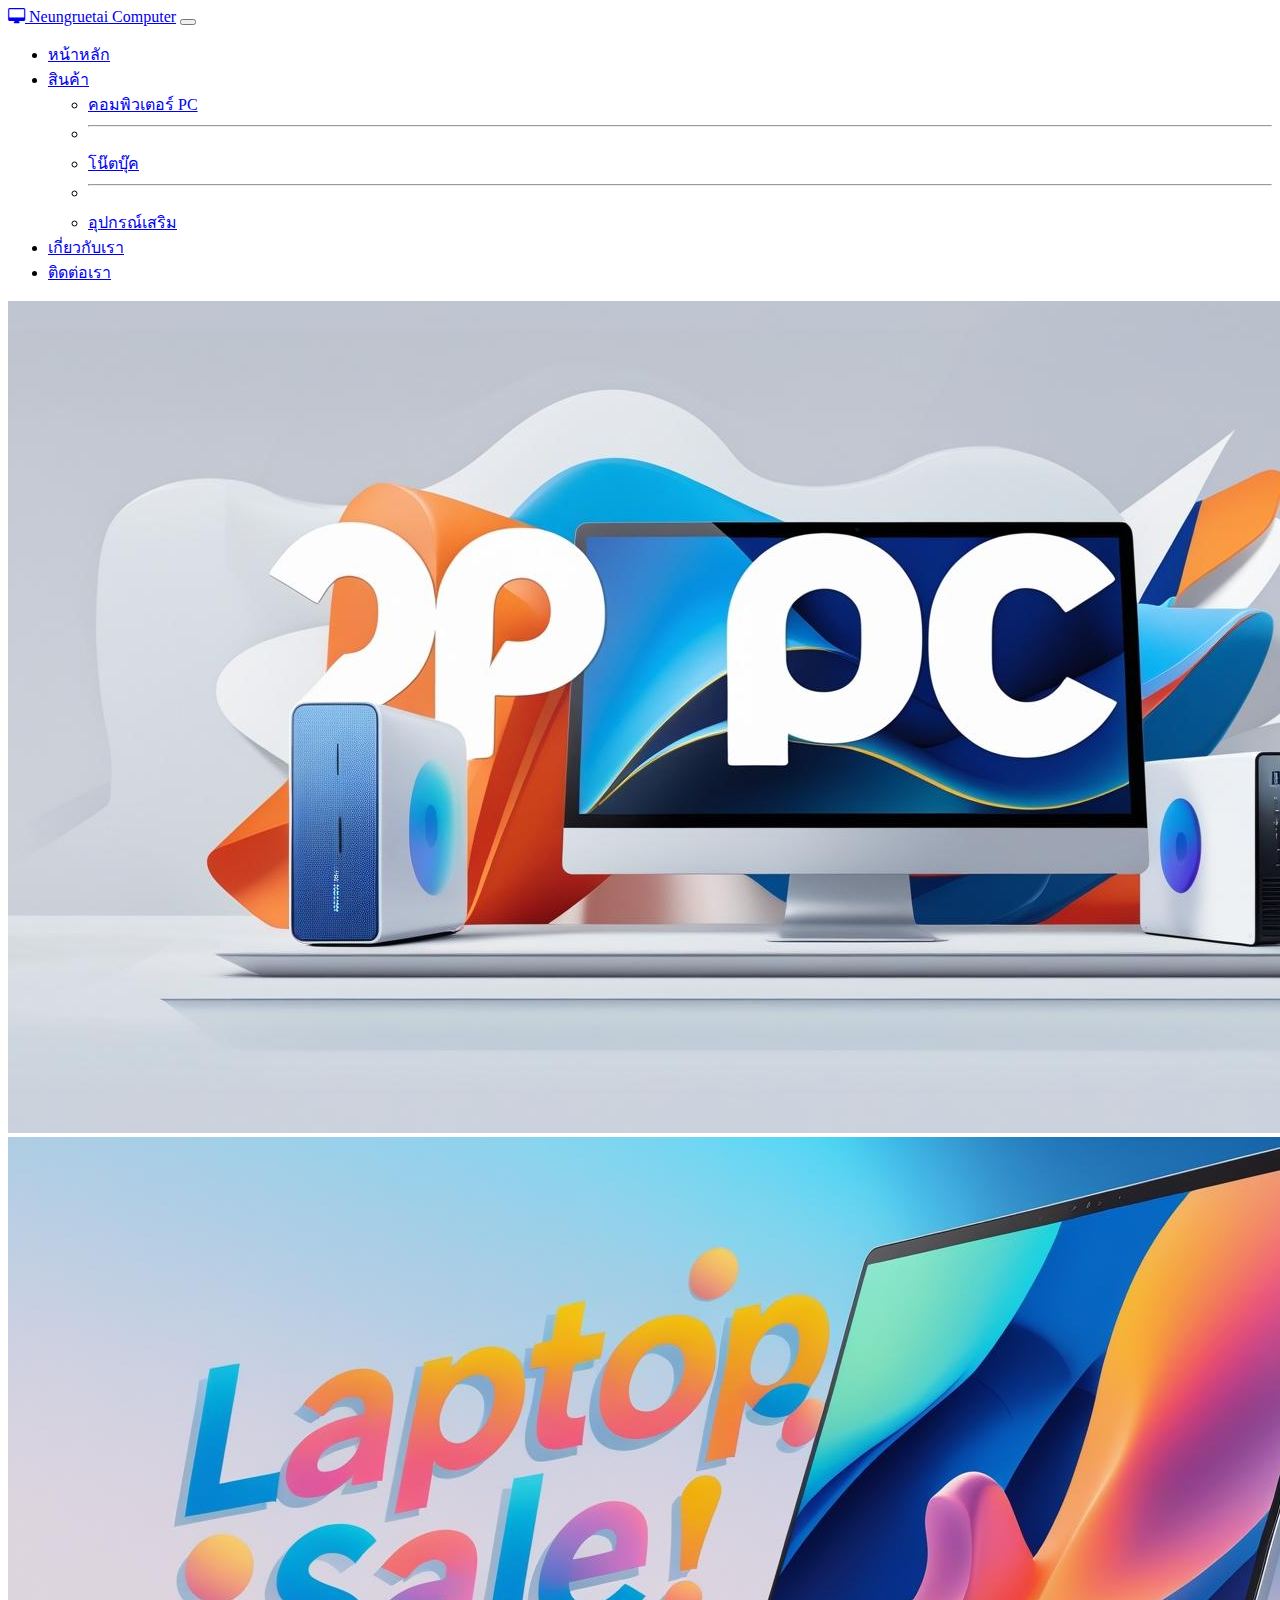
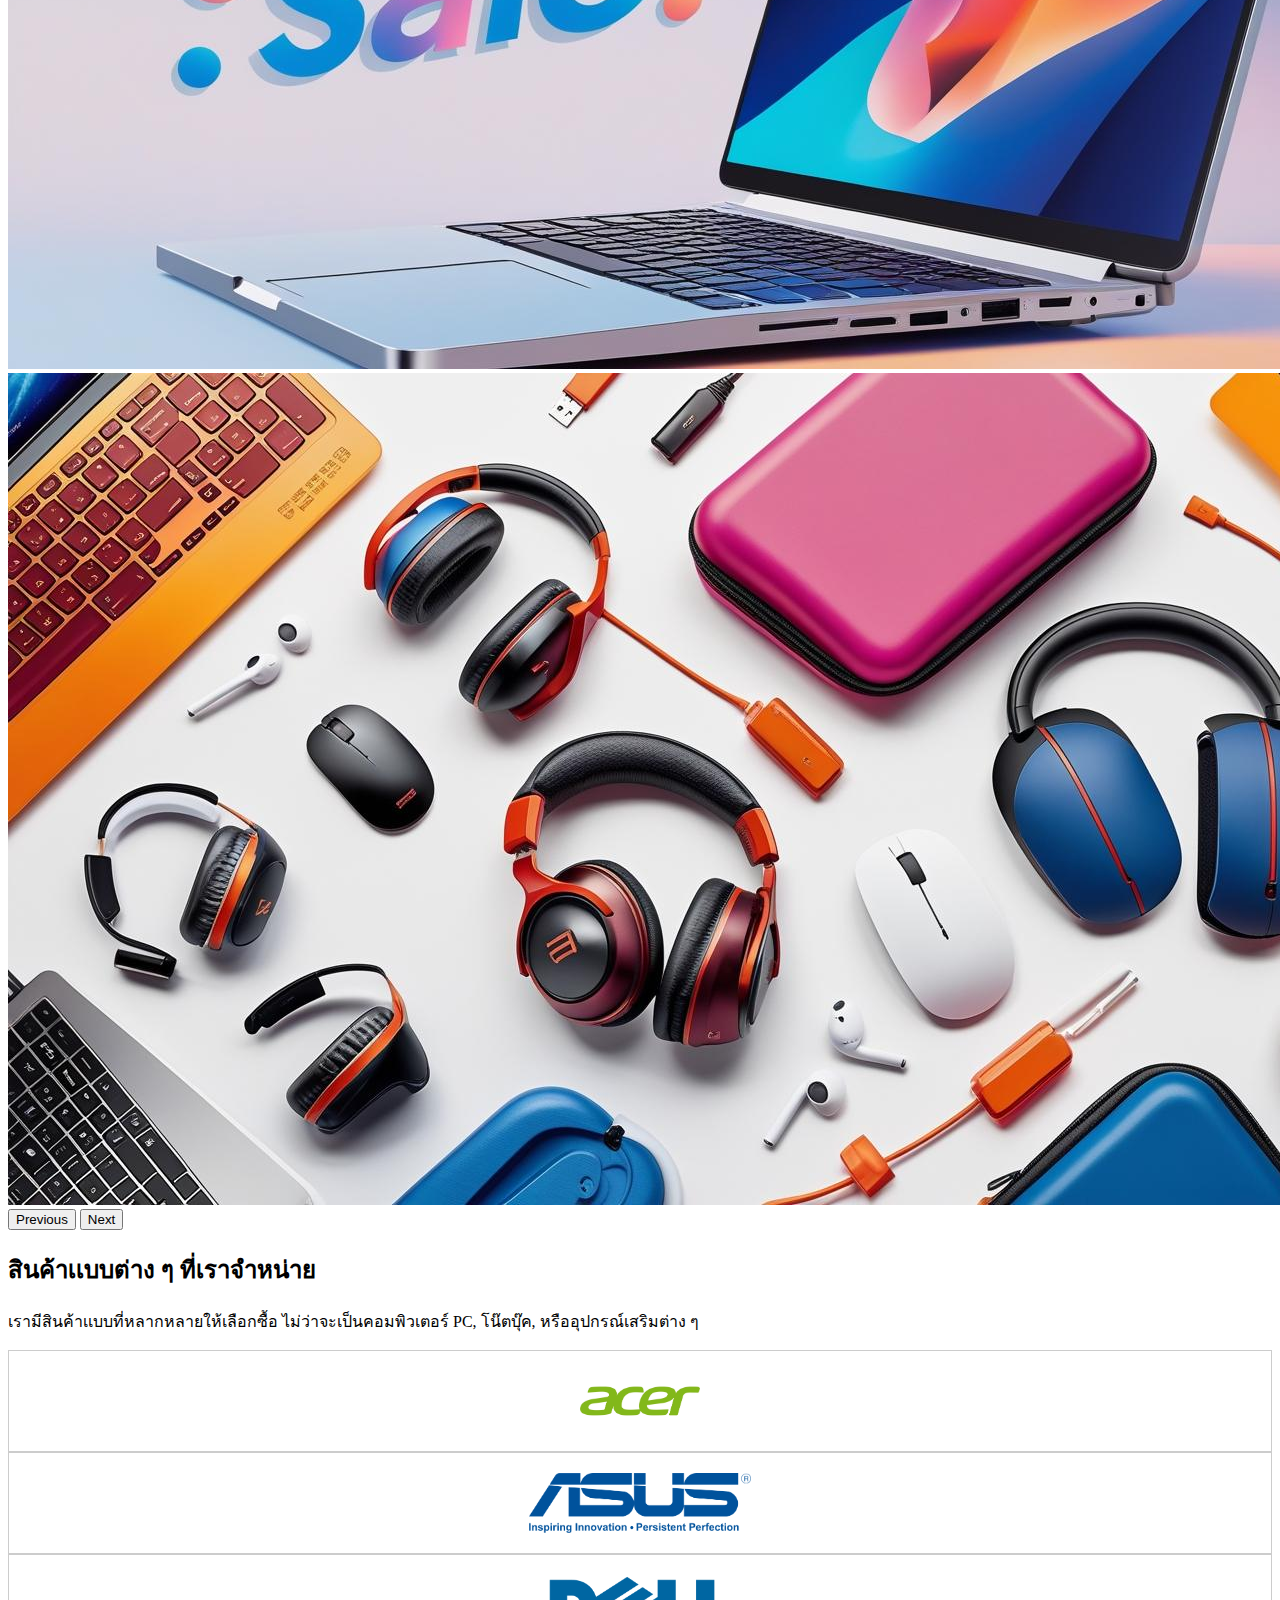
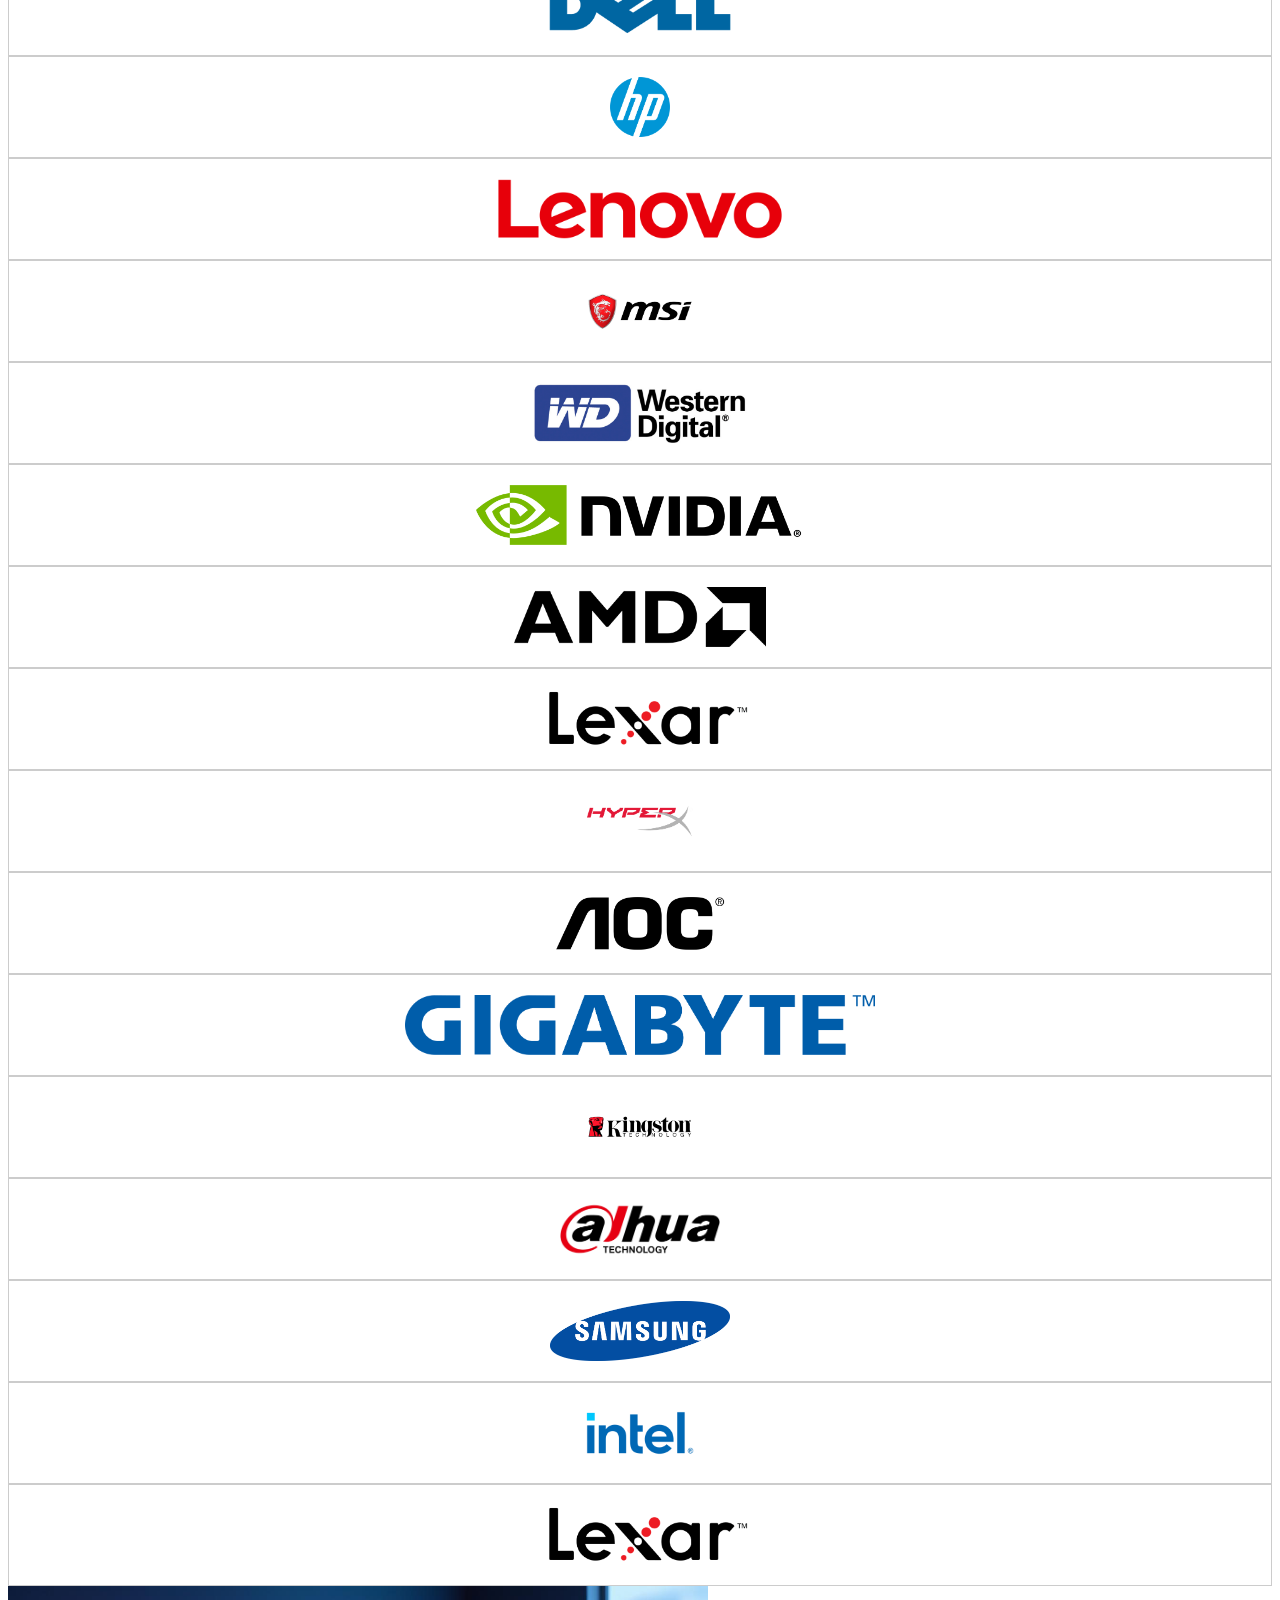
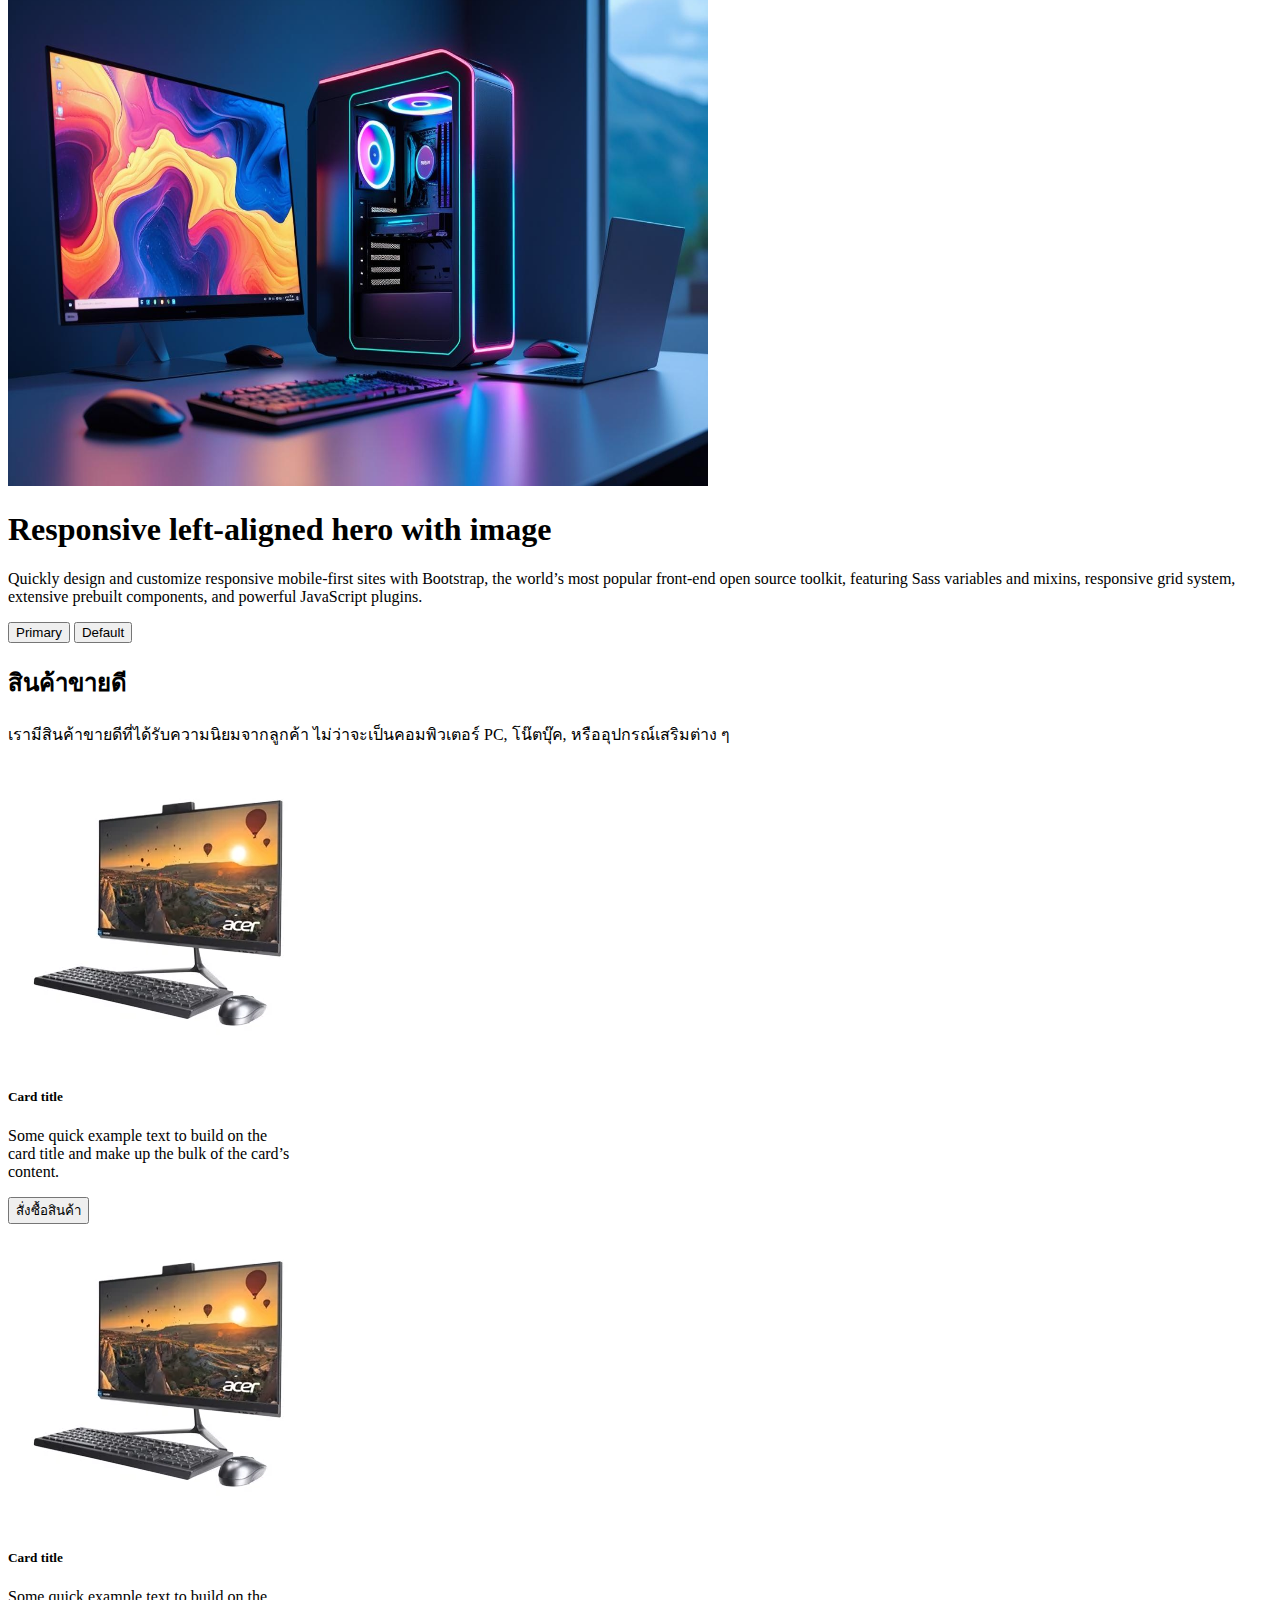
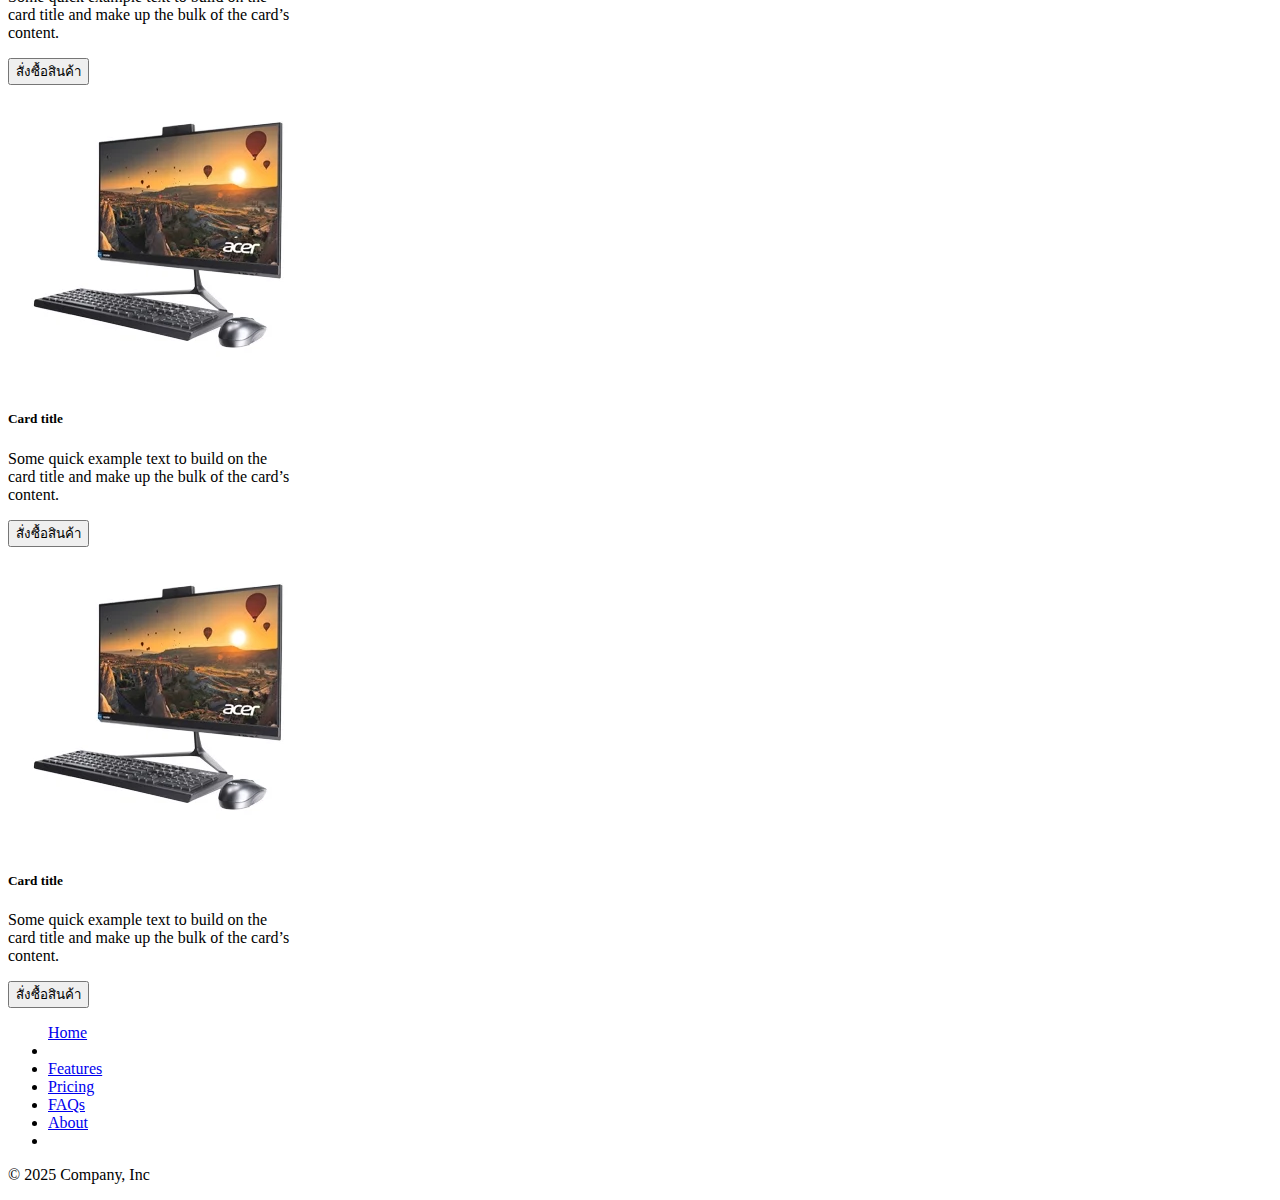
<file: index.html>
<!DOCTYPE html>
<html lang="en">

<head>
  <meta charset="UTF-8">
  <meta name="viewport" content="width=device-width, initial-scale=1.0">
  <link href="https://cdn.jsdelivr.net/npm/bootstrap@5.3.7/dist/css/bootstrap.min.css" rel="stylesheet"
    integrity="sha384-LN+7fdVzj6u52u30Kp6M/trliBMCMKTyK833zpbD+pXdCLuTusPj697FH4R/5mcr" crossorigin="anonymous">
  <link rel="stylesheet" href="https://cdnjs.cloudflare.com/ajax/libs/font-awesome/4.7.0/css/font-awesome.min.css">
  <link rel="stylesheet" href="style.css">

  <title>การเชื่อมโยง Link</title>

</head>

<body>
  <div class="container">
    <nav class="navbar navbar-expand-lg bg-warning">
      <div class="container-fluid">
        <a class="navbar-brand text-dark" href="index.html"><i class="fa fa-desktop" aria-hidden="true"></i> Neungruetai
          Computer</a>
        <button class="navbar-toggler" type="button" data-bs-toggle="collapse" data-bs-target="#navbarSupportedContent"
          aria-controls="navbarSupportedContent" aria-expanded="false" aria-label="Toggle navigation">
          <span class="navbar-toggler-icon"></span>
        </button>
        <div class="collapse navbar-collapse" id="navbarSupportedContent">
          <ul class="navbar-nav ms-auto mb-2 mb-lg-0">
            <li class="nav-item">
              <a class="nav-link active text-dark" aria-current="page" href="index.html">หน้าหลัก</a>
            </li>
            <li class="nav-item dropdown">
              <a class="nav-link dropdown-toggle text-dark" href="product.html" role="button" data-bs-toggle="dropdown"
                aria-expanded="false">
                สินค้า
              </a>
              <ul class="dropdown-menu">
                <li><a class="dropdown-item" href="product1.html">คอมพิวเตอร์ PC</a></li>
                <li>
                  <hr class="dropdown-divider">
                </li>
                <li><a class="dropdown-item" href="product2.html">โน๊ตบุ๊ค</a></li>
                <li>
                  <hr class="dropdown-divider">
                </li>
                <li><a class="dropdown-item" href="product3.html">อุปกรณ์เสริม</a></li>
              </ul>
            </li>
            <li class="nav-item">
              <a class="nav-link text-dark" href="about.html">เกี่ยวกับเรา</a>
            </li>
            <li class="nav-item">
              <a class="nav-link text-dark" href="contact.html">ติดต่อเรา</a>
            </li>
          </ul>
        </div>
      </div>
    </nav>
    <!-- สิ้นสุดเเทบเมนู -->

    <!-- เริ่ม Banner -->
    <div id="carouselExample" class="carousel slide">
      <div class="carousel-inner">
        <div class="carousel-item active">
          <img src="img/img o.jpg" class="d-block w-100">
        </div>
        <div class="carousel-item">
          <img src="img/img n.jpg" class="d-block w-100">
        </div>
        <div class="carousel-item">
          <img src="img/img com.jpg" class="d-block w-100">
        </div>
      </div>
      <button class="carousel-control-prev" type="button" data-bs-target="#carouselExample" data-bs-slide="prev">
        <span class="carousel-control-prev-icon" aria-hidden="true"></span>
        <span class="visually-hidden">Previous</span>
      </button>
      <button class="carousel-control-next" type="button" data-bs-target="#carouselExample" data-bs-slide="next">
        <span class="carousel-control-next-icon" aria-hidden="true"></span>
        <span class="visually-hidden">Next</span>
      </button>
    </div>
    <!-- จบ Banner -->

    <div class="row mt-4">
      <div class="col-md-12">
        <h2 class="text-center">สินค้าเเบบต่าง ๆ ที่เราจำหน่าย</h2>
        <p class="text-center">เรามีสินค้าเเบบที่หลากหลายให้เลือกซื้อ ไม่ว่าจะเป็นคอมพิวเตอร์ PC, โน๊ตบุ๊ค,
          หรืออุปกรณ์เสริมต่าง ๆ</p>
      </div>
    </div>
  </div>


  <div class="container py-2">
    <div class="row g-3 text-center">
      <!-- เเถวที่ 1 -->
      <div class="col-6 col-md-2">
        <div class="brand-logo"><img src="img/img acer.jpg" alt="acer"></div>
      </div>
      <div class="col-6 col-md-2">
        <div class="brand-logo"><img src="img/img  Asus.png" alt="Asus"></div>
      </div>
      <div class="col-6 col-md-2">
        <div class="brand-logo"><img src="img/img Dell.png" alt="Dell"></div>
      </div>
      <div class="col-6 col-md-2">
        <div class="brand-logo"><img src="img/img HP.png" alt="HP"></div>
      </div>
      <div class="col-6 col-md-2">
        <div class="brand-logo"><img src="img/img Lenovo.png" alt="Lenovo"></div>
      </div>
      <div class="col-6 col-md-2">
        <div class="brand-logo"><img src="img/img MSI.png" alt="MSI"></div>
      </div>
    </div>
  </div>


  <div class="container py-2">
    <div class="row g-3 text-center">
      <!-- เเถวที่ 2 -->
      <div class="col-6 col-md-2">
        <div class="brand-logo"><img src="img/img 23.png" alt="acer"></div>
      </div>
      <div class="col-6 col-md-2">
        <div class="brand-logo"><img src="img/img 20.png" alt="Asus"></div>
      </div>
      <div class="col-6 col-md-2">
        <div class="brand-logo"><img src="img/img 6.png" alt="Dell"></div>
      </div>
      <div class="col-6 col-md-2">
        <div class="brand-logo"><img src="img/img 18.png" alt="HP"></div>
      </div>
      <div class="col-6 col-md-2">
        <div class="brand-logo"><img src="img/img 13.png" alt="Lenovo"></div>
      </div>
      <div class="col-6 col-md-2">
        <div class="brand-logo"><img src="img/img 7.png" alt="MSI"></div>
      </div>
    </div>
  </div>

  <div class="container py-2">
    <div class="row g-3 text-center">
      <!-- เเถวที่ 3 -->
      <div class="col-6 col-md-2">
        <div class="brand-logo"><img src="img/img 12.png" alt="acer"></div>
      </div>
      <div class="col-6 col-md-2">
        <div class="brand-logo"><img src="img/img 15.png" alt="Asus"></div>
      </div>
      <div class="col-6 col-md-2">
        <div class="brand-logo"><img src="img/img 16.png" alt="Dell"></div>
      </div>
      <div class="col-6 col-md-2">
        <div class="brand-logo"><img src="img/img 21.png" alt="HP"></div>
      </div>
      <div class="col-6 col-md-2">
        <div class="brand-logo"><img src="img/img14.png" alt="Lenovo"></div>
      </div>
      <div class="col-6 col-md-2">
        <div class="brand-logo"><img src="img/img 18.png" alt="MSI"></div>
      </div>
    </div>
  </div>



  <div class="container col-xxl-8 px-4 py-5">
    <div class="row flex-lg-row-reverse align-items-center g-5 py-5">
      <div class="col-10 col-sm-8 col-lg-6"> <img src="img/img คอมพิวเตอร์ อุปกรณ์เสริม โน๊คบุ๊ค.jpg" class="d-block mx-lg-auto img-fluid"
          alt="Bootstrap Themes" width="700" height="500" loading="lazy"> </div>
      <div class="col-lg-6">
        <h1 class="display-5 fw-bold text-body-emphasis lh-1 mb-3">Responsive left-aligned hero with image</h1>
        <p class="lead">Quickly design and customize responsive mobile-first sites with Bootstrap, the world’s most
          popular front-end open source toolkit, featuring Sass variables and mixins, responsive grid system, extensive
          prebuilt components, and powerful JavaScript plugins.</p>
        <div class="d-grid gap-2 d-md-flex justify-content-md-start"> <button type="button"
            class="btn btn-danger btn-lg px-4 me-md-2">Primary</button> <button type="button"
            class="btn btn-outline-success btn-lg px-4">Default</button> </div>
      </div>
    </div>
  </div>

  

  <div class="row mt-0">
      <div class="col-md-12">
        <h2 class="text-center">สินค้าขายดี</h2>
        <p class="text-center">เรามีสินค้าขายดีที่ได้รับความนิยมจากลูกค้า ไม่ว่าจะเป็นคอมพิวเตอร์ PC, โน๊ตบุ๊ค, หรืออุปกรณ์เสริมต่าง ๆ</p>
      </div>
    </div>
  </div>


     <div class="container text-center">
  <div class="row">
    
    <div class="col">

      <div class="card" style="width: 18rem;">
  <img src="img/img1.webp" class="card-img-top" alt="...">
  <div class="card-body">
    <h5 class="card-title">Card title</h5>
    <p class="card-text">Some quick example text to build on the card title and make up the bulk of the card’s content.</p>
    <button type="button" class="btn btn-success" data-bs-toggle="modal" data-bs-target="#exampleModal" data-bs-whatever="@mdo">สั่งซื้อสินค้า</button>
  </div>
</div>
    </div>

     <div class="col">

      <div class="card" style="width: 18rem;">
  <img src="img/img1.webp" class="card-img-top" alt="...">
  <div class="card-body">
    <h5 class="card-title">Card title</h5>
    <p class="card-text">Some quick example text to build on the card title and make up the bulk of the card’s content.</p>
    <button type="button" class="btn btn-success" data-bs-toggle="modal" data-bs-target="#exampleModal" data-bs-whatever="@mdo">สั่งซื้อสินค้า</button>
  </div>
</div>
    </div>

     <div class="col">

      <div class="card" style="width: 18rem;">
  <img src="img/img1.webp" class="card-img-top" alt="...">
  <div class="card-body">
    <h5 class="card-title">Card title</h5>
    <p class="card-text">Some quick example text to build on the card title and make up the bulk of the card’s content.</p>
    <button type="button" class="btn btn-success" data-bs-toggle="modal" data-bs-target="#exampleModal" data-bs-whatever="@mdo">สั่งซื้อสินค้า</button>
  </div>
</div>
    </div>

     <div class="col">

      <div class="card" style="width: 18rem;">
  <img src="img/img1.webp" class="card-img-top" alt="...">
  <div class="card-body">
    <h5 class="card-title">Card title</h5>
    <p class="card-text">Some quick example text to build on the card title and make up the bulk of the card’s content.</p>
    <button type="button" class="btn btn-success" data-bs-toggle="modal" data-bs-target="#exampleModal" data-bs-whatever="@mdo">สั่งซื้อสินค้า</button>
  </div>
</div>
    </div>
     </div>


      <footer class="bg-success py-3 my-4"> 
        <ul class="nav justify-content-center border-bottom pb-3 mb-3">
             <a href="#" class="nav-link px-2 text-white">Home</a>
            </li> <li class="nav-item">
             <li class="nav-item">
                <a href="#" class="nav-link px-2 text-white">Features</a>
            </li> <li class="nav-item">
                <a href="#" class="nav-link px-2 text-white">Pricing</a>
            </li> <li class="nav-item">
                <a href="#" class="nav-link px-2 text-white">FAQs</a>
            </li> <li class="nav-item">
              <a href="#" class="nav-link px-2 text-white">About</a>
            </li> <li class="nav-item">
        </ul>
         <p class="text-center text-white">© 2025 Company, Inc</p> </footer>





  <script src="https://cdn.jsdelivr.net/npm/bootstrap@5.3.7/dist/js/bootstrap.bundle.min.js"
    integrity="sha384-ndDqU0Gzau9qJ1lfW4pNLlhNTkCfHzAVBReH9diLvGRem5+R9g2FzA8ZGN954O5Q"
    crossorigin="anonymous"></script>
</body>

</html>
</file>
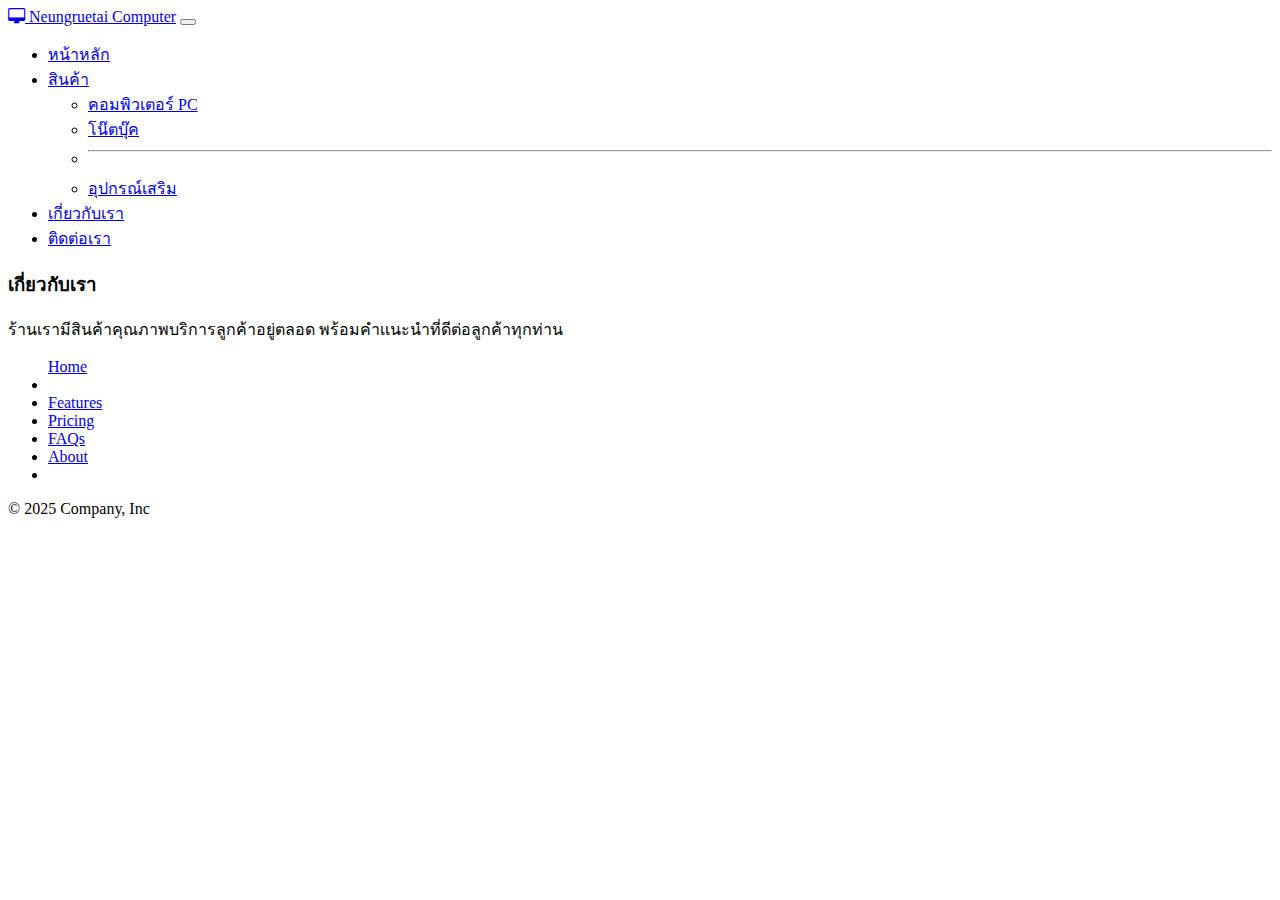
<file: about.html>
<!DOCTYPE html>
<html lang="en">
<head>
    <meta charset="UTF-8">
    <meta name="viewport" content="width=device-width, initial-scale=1.0">
    <link href="https://cdn.jsdelivr.net/npm/bootstrap@5.3.7/dist/css/bootstrap.min.css" rel="stylesheet" integrity="sha384-LN+7fdVzj6u52u30Kp6M/trliBMCMKTyK833zpbD+pXdCLuTusPj697FH4R/5mcr" crossorigin="anonymous">
    <link rel="stylesheet" href="https://cdnjs.cloudflare.com/ajax/libs/font-awesome/4.7.0/css/font-awesome.min.css">
    <link rel="stylesheet" href="style.css">
    <title>เกี่ยวกับเรา</title>

</head>
<body>
    <div class="container">
        <nav class="navbar navbar-expand-lg bg-warning">
  <div class="container-fluid">
    <a class="navbar-brand text-dark" href="index.html"><i class="fa fa-desktop" aria-hidden="true"></i> Neungruetai Computer</a>
    <button class="navbar-toggler" type="button" data-bs-toggle="collapse" data-bs-target="#navbarSupportedContent" aria-controls="navbarSupportedContent" aria-expanded="false" aria-label="Toggle navigation">
      <span class="navbar-toggler-icon"></span>
    </button>
    <div class="collapse navbar-collapse" id="navbarSupportedContent">
      <ul class="navbar-nav ms-auto mb-2 mb-lg-0">
        <li class="nav-item">
          <a class="nav-link active text-dark" aria-current="page" href="index.html">หน้าหลัก</a>
        </li>
        <li class="nav-item dropdown">
          <a class="nav-link dropdown-toggle text-dark" href="product.html" role="button" data-bs-toggle="dropdown" aria-expanded="false">
           สินค้า
          </a>
          <ul class="dropdown-menu">
            <li><a class="dropdown-item" href="product1.html">คอมพิวเตอร์ PC</a></li>
            <li><a class="dropdown-item" href="product2.html">โน๊ตบุ๊ค</a></li>
            <li><hr class="dropdown-divider"></li>
            <li><a class="dropdown-item" href="product3.html">อุปกรณ์เสริม</a></li>
          </ul>
        </li>
        <li class="nav-item">
          <a class="nav-link text-dark" href="about.html">เกี่ยวกับเรา</a>
        </li>
        <li class="nav-item">
          <a class="nav-link text-dark" href="contact.html">ติดต่อเรา</a>
        </li>
      </ul>
    </div>
  </div>
</nav>
<!-- สิ้นสุดเเทบเมนู -->
 <h3>เกี่ยวกับเรา</h3>
  <P>ร้านเรามีสินค้าคุณภาพบริการลูกค้าอยู่ตลอด พร้อมคำเเนะนำที่ดีต่อลูกค้าทุกท่าน</P>
    </div>

    <footer class="bg-success py-3 my-4"> 
        <ul class="nav justify-content-center border-bottom pb-3 mb-3">
             <a href="#" class="nav-link px-2 text-white">Home</a>
            </li> <li class="nav-item">
             <li class="nav-item">
                <a href="#" class="nav-link px-2 text-white">Features</a>
            </li> <li class="nav-item">
                <a href="#" class="nav-link px-2 text-white">Pricing</a>
            </li> <li class="nav-item">
                <a href="#" class="nav-link px-2 text-white">FAQs</a>
            </li> <li class="nav-item">
              <a href="#" class="nav-link px-2 text-white">About</a>
            </li> <li class="nav-item">
        </ul>
         <p class="text-center text-white">© 2025 Company, Inc</p> </footer>
    

    <script src="https://cdn.jsdelivr.net/npm/bootstrap@5.3.7/dist/js/bootstrap.bundle.min.js" integrity="sha384-ndDqU0Gzau9qJ1lfW4pNLlhNTkCfHzAVBReH9diLvGRem5+R9g2FzA8ZGN954O5Q" crossorigin="anonymous"></script>
</body>
</html>
</file>
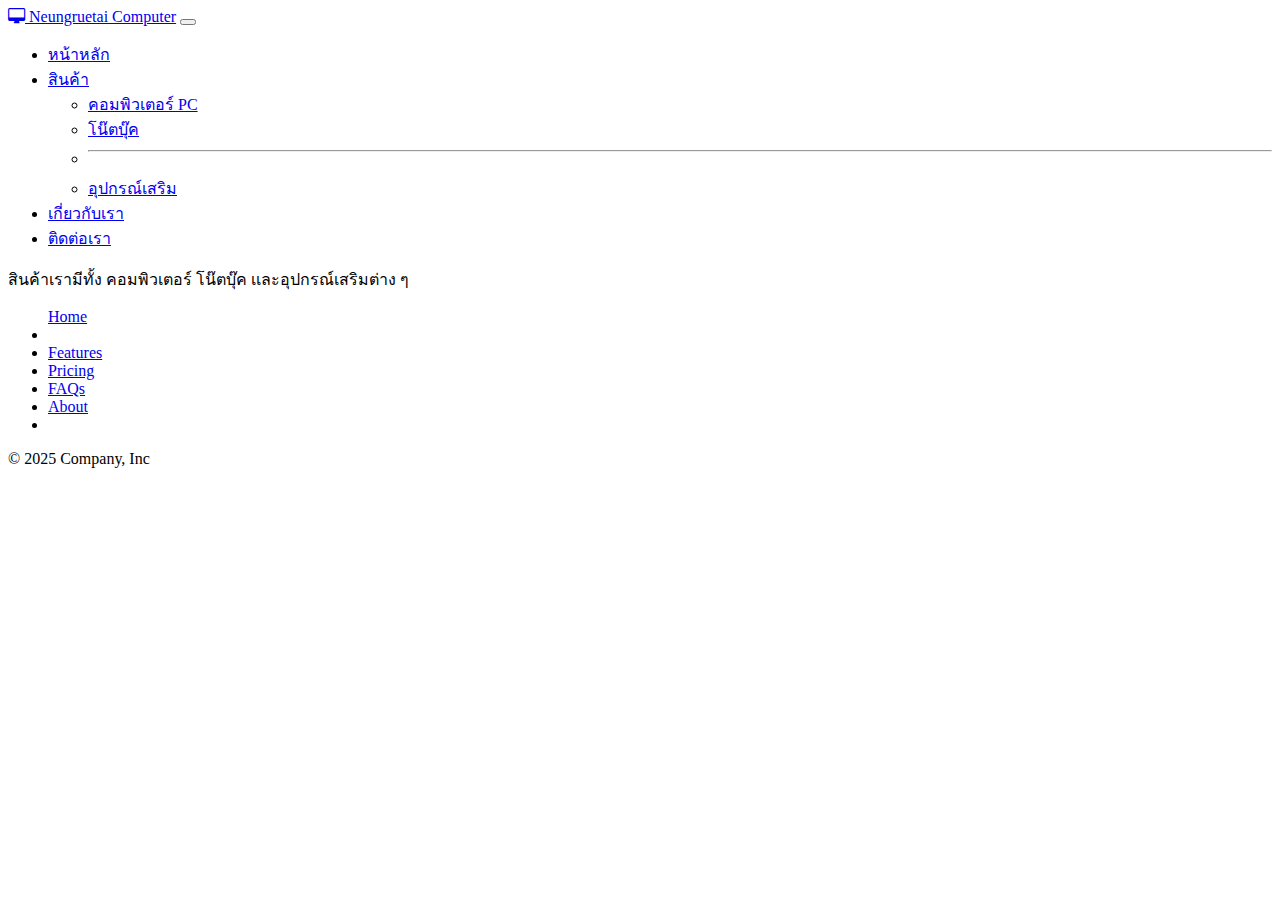
<file: product.html>
<!DOCTYPE html>
<html lang="en">
<head>
    <meta charset="UTF-8">
    <meta name="viewport" content="width=device-width, initial-scale=1.0">
    <link href="https://cdn.jsdelivr.net/npm/bootstrap@5.3.7/dist/css/bootstrap.min.css" rel="stylesheet" integrity="sha384-LN+7fdVzj6u52u30Kp6M/trliBMCMKTyK833zpbD+pXdCLuTusPj697FH4R/5mcr" crossorigin="anonymous">
    <link rel="stylesheet" href="https://cdnjs.cloudflare.com/ajax/libs/font-awesome/4.7.0/css/font-awesome.min.css">
    <link rel="stylesheet" href="style.css">
    
    <title>สินค้า</title>

</head>
<body>
    <div class="container">
        <nav class="navbar navbar-expand-lg bg-warning">
  <div class="container-fluid">
    <a class="navbar-brand text-dark" href="index.html"><i class="fa fa-desktop" aria-hidden="true"></i> Neungruetai Computer</a>
    <button class="navbar-toggler" type="button" data-bs-toggle="collapse" data-bs-target="#navbarSupportedContent" aria-controls="navbarSupportedContent" aria-expanded="false" aria-label="Toggle navigation">
      <span class="navbar-toggler-icon"></span>
    </button>
    <div class="collapse navbar-collapse" id="navbarSupportedContent">
      <ul class="navbar-nav ms-auto mb-2 mb-lg-0">
        <li class="nav-item">
          <a class="nav-link active text-dark" aria-current="page" href="index.html">หน้าหลัก</a>
        </li>
        <li class="nav-item dropdown">
          <a class="nav-link dropdown-toggle text-dark" href="product.html" role="button" data-bs-toggle="dropdown" aria-expanded="false">
           สินค้า
          </a>
          <ul class="dropdown-menu">
            <li><a class="dropdown-item" href="product1.html">คอมพิวเตอร์ PC</a></li>
            <li><a class="dropdown-item" href="product2.html">โน๊ตบุ๊ค</a></li>
            <li><hr class="dropdown-divider"></li>
            <li><a class="dropdown-item" href="product3.html">อุปกรณ์เสริม</a></li>
          </ul>
        </li>
        <li class="nav-item">
          <a class="nav-link text-dark" href="about.html">เกี่ยวกับเรา</a>
        </li>
        <li class="nav-item">
          <a class="nav-link text-dark" href="contact.html">ติดต่อเรา</a>
        </li>
      </ul>
    </div>
  </div>
</nav>
<P>สินค้าเรามีทั้ง คอมพิวเตอร์ โน๊ตบุ๊ค เเละอุปกรณ์เสริมต่าง ๆ</P>
    </div>

    <!-- <div class="container text-center">
  <div class="row">
    <div class="col">

      <div class="card" style="width: 18rem;">
  <img src="..." class="card-img-top" alt="...">
  <div class="card-body">
    <h5 class="card-title">Card title</h5>
    <p class="card-text">Some quick example text to build on the card title and make up the bulk of the card’s content.</p>
    <a href="#" class="btn btn-primary">Go somewhere</a>
  </div>
</div>
    </div>


    <div class="col">
   
      <div class="card" style="width: 18rem;">
  <img src="..." class="card-img-top" alt="...">
  <div class="card-body">
    <h5 class="card-title">Card title</h5>
    <p class="card-text">Some quick example text to build on the card title and make up the bulk of the card’s content.</p>
    <a href="#" class="btn btn-primary">Go somewhere</a>
  </div>
</div>
    </div>


    <div class="col">

      <div class="card" style="width: 18rem;">
  <img src="..." class="card-img-top" alt="...">
  <div class="card-body">
    <h5 class="card-title">Card title</h5>
    <p class="card-text">Some quick example text to build on the card title and make up the bulk of the card’s content.</p>
    <a href="#" class="btn btn-primary">Go somewhere</a>
  </div>
</div>
    </div>
  </div>
</div> -->

<footer class="bg-success py-3 my-4"> 
        <ul class="nav justify-content-center border-bottom pb-3 mb-3">
             <a href="#" class="nav-link px-2 text-white">Home</a>
            </li> <li class="nav-item">
             <li class="nav-item">
                <a href="#" class="nav-link px-2 text-white">Features</a>
            </li> <li class="nav-item">
                <a href="#" class="nav-link px-2 text-white">Pricing</a>
            </li> <li class="nav-item">
                <a href="#" class="nav-link px-2 text-white">FAQs</a>
            </li> <li class="nav-item">
              <a href="#" class="nav-link px-2 text-white">About</a>
            </li> <li class="nav-item">
        </ul>
         <p class="text-center text-white">© 2025 Company, Inc</p> </footer>


    <script src="https://cdn.jsdelivr.net/npm/bootstrap@5.3.7/dist/js/bootstrap.bundle.min.js" integrity="sha384-ndDqU0Gzau9qJ1lfW4pNLlhNTkCfHzAVBReH9diLvGRem5+R9g2FzA8ZGN954O5Q" crossorigin="anonymous"></script>
</body>
</html>
</file>
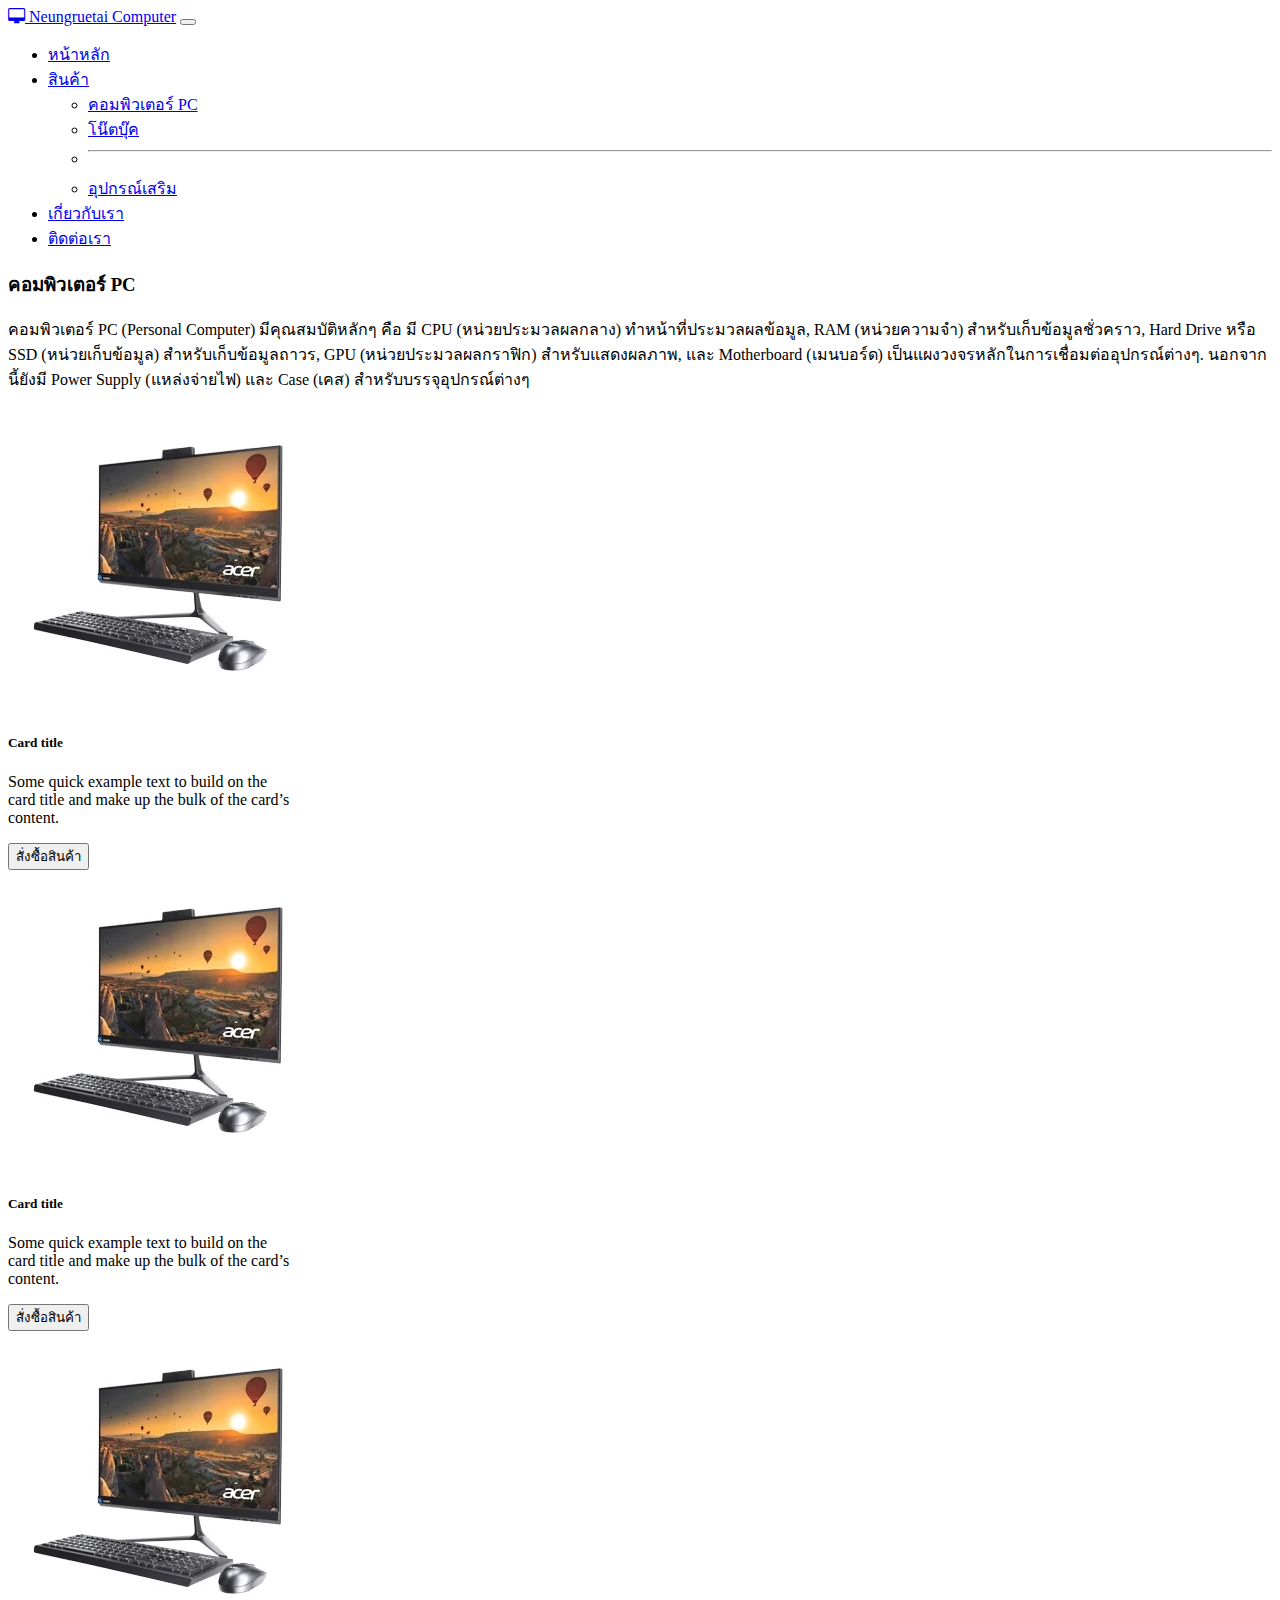
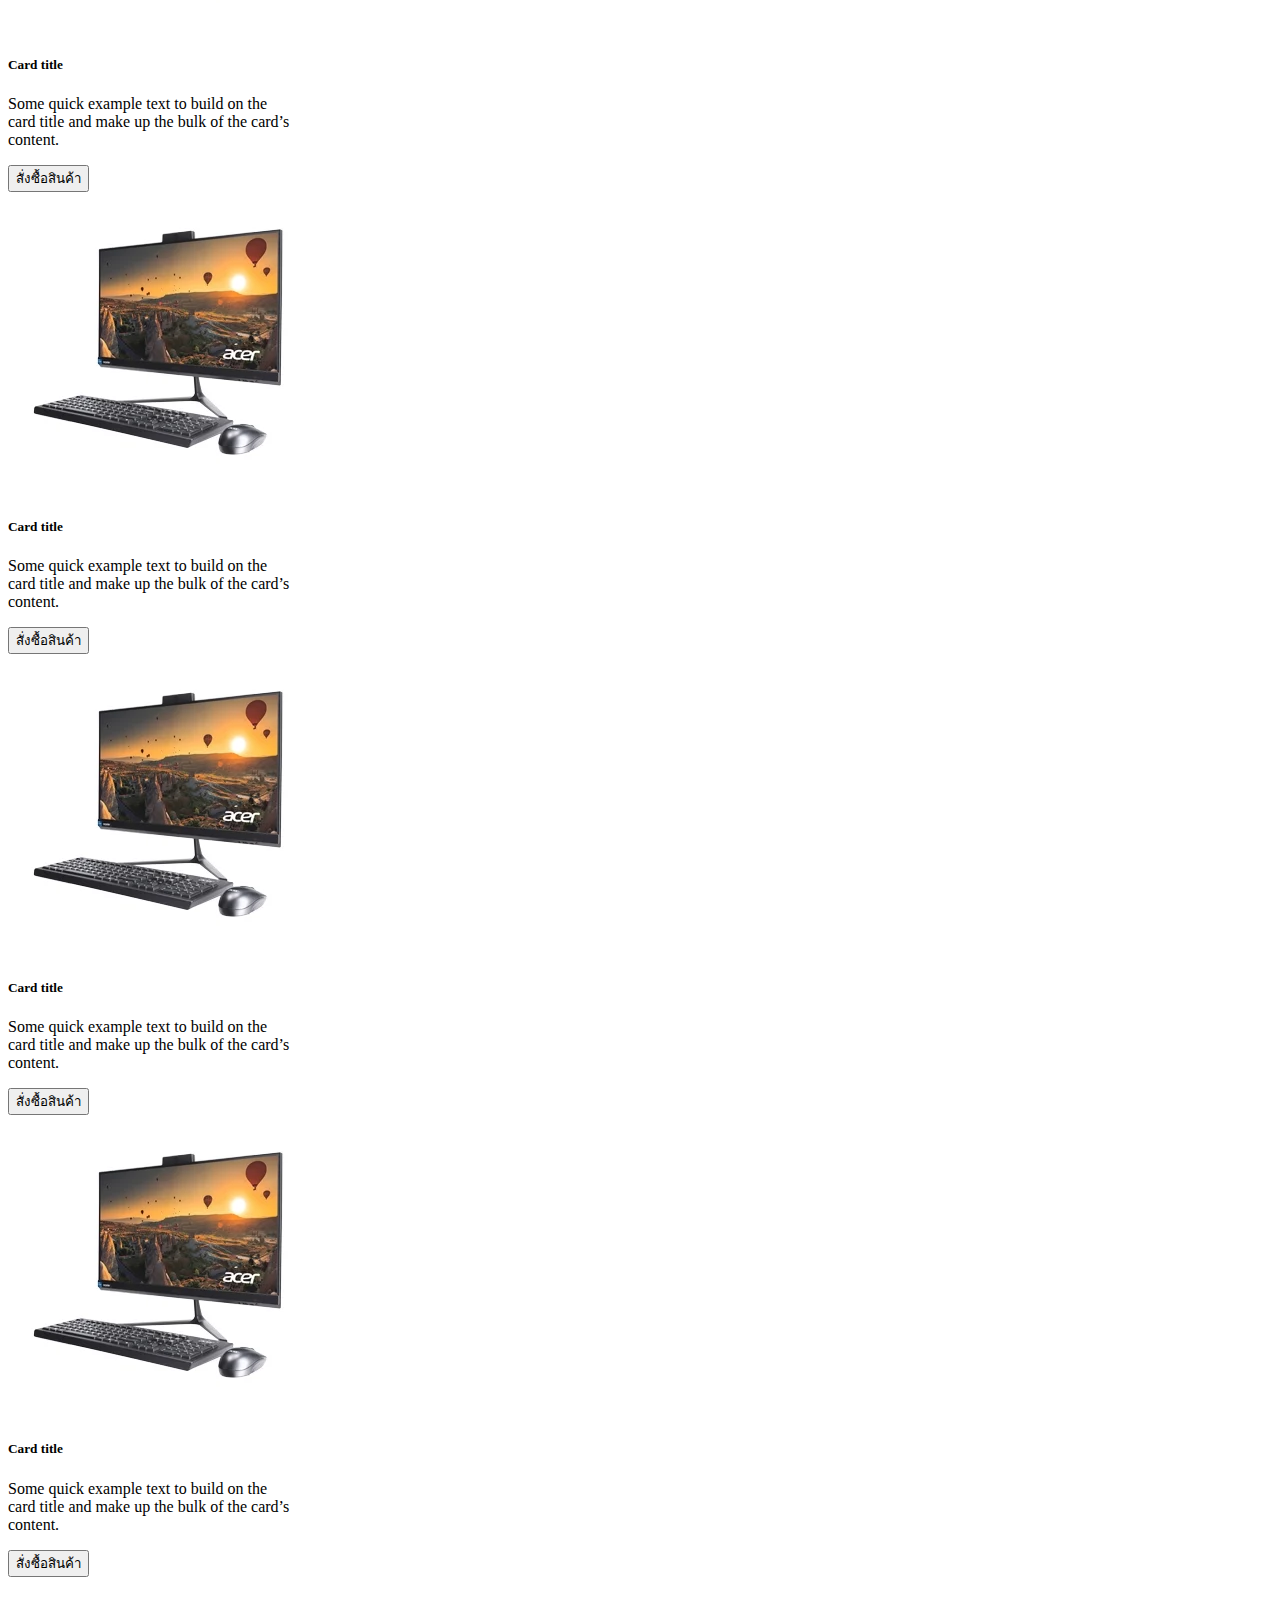
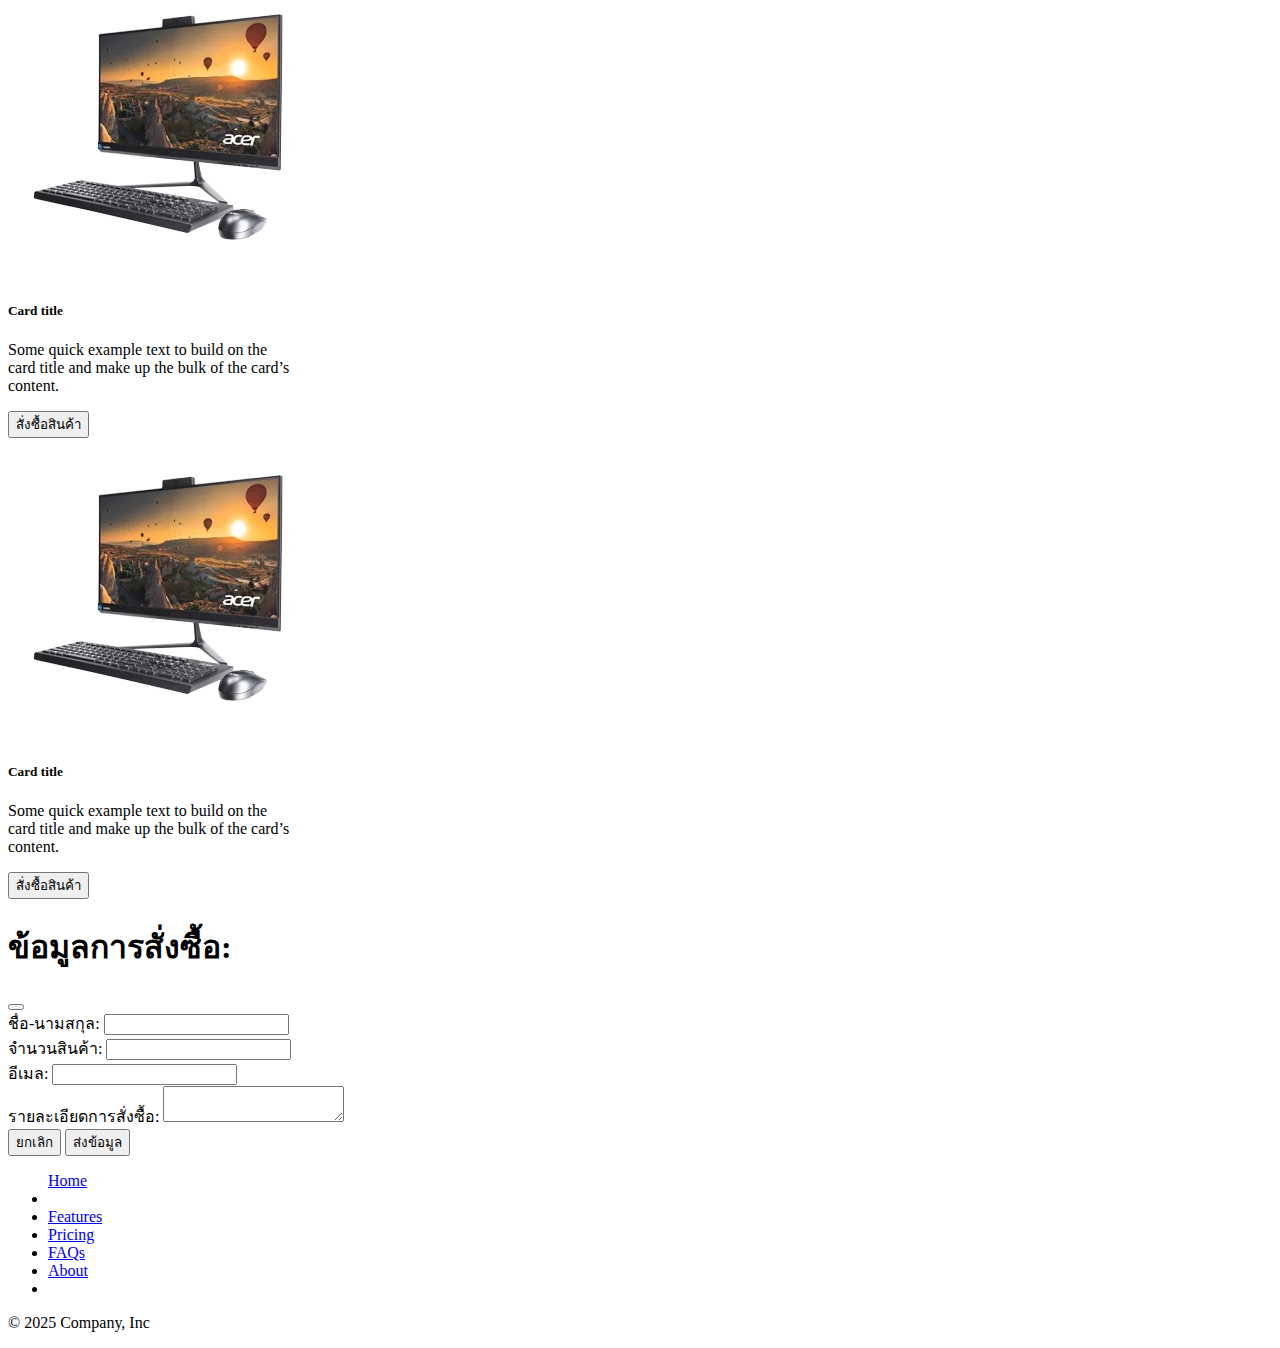
<file: product1.html>
<!DOCTYPE html>
<html lang="en">
<head>
    <meta charset="UTF-8">
    <meta name="viewport" content="width=device-width, initial-scale=1.0">
    <link href="https://cdn.jsdelivr.net/npm/bootstrap@5.3.7/dist/css/bootstrap.min.css" rel="stylesheet" integrity="sha384-LN+7fdVzj6u52u30Kp6M/trliBMCMKTyK833zpbD+pXdCLuTusPj697FH4R/5mcr" crossorigin="anonymous">
    <link rel="stylesheet" href="https://cdnjs.cloudflare.com/ajax/libs/font-awesome/4.7.0/css/font-awesome.min.css">
    <link rel="stylesheet" href="style.css">

    <title>คอมพิวเตอร์ PC</title>

</head>
<body>
    <div class="container">
        <nav class="navbar navbar-expand-lg bg-warning">
  <div class="container-fluid">
    <a class="navbar-brand text-dark" href="index.html"><i class="fa fa-desktop" aria-hidden="true"></i> Neungruetai Computer</a>
    <button class="navbar-toggler" type="button" data-bs-toggle="collapse" data-bs-target="#navbarSupportedContent" aria-controls="navbarSupportedContent" aria-expanded="false" aria-label="Toggle navigation">
      <span class="navbar-toggler-icon"></span>
    </button>
    <div class="collapse navbar-collapse" id="navbarSupportedContent">
      <ul class="navbar-nav ms-auto mb-2 mb-lg-0">
        <li class="nav-item">
          <a class="nav-link active text-dark" aria-current="page" href="index.html">หน้าหลัก</a>
        </li>
        <li class="nav-item dropdown">
          <a class="nav-link dropdown-toggle text-dark" href="product.html" role="button" data-bs-toggle="dropdown" aria-expanded="false">
           สินค้า
          </a>
          <ul class="dropdown-menu">
            <li><a class="dropdown-item" href="product1.html">คอมพิวเตอร์ PC</a></li>
            <li><a class="dropdown-item" href="product2.html">โน๊ตบุ๊ค</a></li>
            <li><hr class="dropdown-divider"></li>
            <li><a class="dropdown-item" href="product3.html">อุปกรณ์เสริม</a></li>
          </ul>
        </li>
        <li class="nav-item">
          <a class="nav-link text-dark" href="about.html">เกี่ยวกับเรา</a>
        </li>
        <li class="nav-item">
          <a class="nav-link text-dark" href="contact.html">ติดต่อเรา</a>
        </li>
      </ul>
    </div>
  </div>
</nav>
<h3>คอมพิวเตอร์ PC</h3>
<P>คอมพิวเตอร์ PC (Personal Computer) มีคุณสมบัติหลักๆ คือ มี CPU (หน่วยประมวลผลกลาง) ทำหน้าที่ประมวลผลข้อมูล, RAM (หน่วยความจำ) สำหรับเก็บข้อมูลชั่วคราว, Hard Drive หรือ SSD (หน่วยเก็บข้อมูล) สำหรับเก็บข้อมูลถาวร, GPU (หน่วยประมวลผลกราฟิก) สำหรับแสดงผลภาพ, และ Motherboard (เมนบอร์ด) เป็นแผงวงจรหลักในการเชื่อมต่ออุปกรณ์ต่างๆ. นอกจากนี้ยังมี Power Supply (แหล่งจ่ายไฟ) และ Case (เคส) สำหรับบรรจุอุปกรณ์ต่างๆ</P>
    </div>
     <div class="container text-center">
  <div class="row">
    
    <div class="col">

      <div class="card" style="width: 18rem;">
  <img src="img/img1.webp" class="card-img-top" alt="...">
  <div class="card-body">
    <h5 class="card-title">Card title</h5>
    <p class="card-text">Some quick example text to build on the card title and make up the bulk of the card’s content.</p>
    <button type="button" class="btn btn-warning" data-bs-toggle="modal" data-bs-target="#exampleModal" data-bs-whatever="@mdo">สั่งซื้อสินค้า</button>
  </div>
</div>
    </div>


    <div class="col">
   
      <div class="card" style="width: 18rem;">
  <img src="img/img1.webp" class="card-img-top" alt="...">
  <div class="card-body">
    <h5 class="card-title">Card title</h5>
    <p class="card-text">Some quick example text to build on the card title and make up the bulk of the card’s content.</p>
   <button type="button" class="btn btn-warning" data-bs-toggle="modal" data-bs-target="#exampleModal" data-bs-whatever="@mdo">สั่งซื้อสินค้า</button>
  </div>
</div>
    </div>

    <div class="col">
   
      <div class="card" style="width: 18rem;">
  <img src="img/img1.webp" class="card-img-top" alt="...">
  <div class="card-body">
    <h5 class="card-title">Card title</h5>
    <p class="card-text">Some quick example text to build on the card title and make up the bulk of the card’s content.</p>
    <button type="button" class="btn btn-warning" data-bs-toggle="modal" data-bs-target="#exampleModal" data-bs-whatever="@mdo">สั่งซื้อสินค้า</button>
  </div>
</div>
    </div>

    <div class="col">
   
      <div class="card" style="width: 18rem;">
  <img src="img/img1.webp" class="card-img-top" alt="...">
  <div class="card-body">
    <h5 class="card-title">Card title</h5>
    <p class="card-text">Some quick example text to build on the card title and make up the bulk of the card’s content.</p>
    <button type="button" class="btn btn-warning" data-bs-toggle="modal" data-bs-target="#exampleModal" data-bs-whatever="@mdo">สั่งซื้อสินค้า</button>
  </div>
</div>
    </div>

     <div class="col py-5">
   
      <div class="card" style="width: 18rem;">
  <img src="img/img1.webp" class="card-img-top" alt="...">
  <div class="card-body">
    <h5 class="card-title">Card title</h5>
    <p class="card-text">Some quick example text to build on the card title and make up the bulk of the card’s content.</p>
    <button type="button" class="btn btn-warning" data-bs-toggle="modal" data-bs-target="#exampleModal" data-bs-whatever="@mdo">สั่งซื้อสินค้า</button>
  </div>
</div>
    </div>

     <div class="col py-5">
   
      <div class="card" style="width: 18rem;">
  <img src="img/img1.webp" class="card-img-top" alt="...">
  <div class="card-body">
    <h5 class="card-title">Card title</h5>
    <p class="card-text">Some quick example text to build on the card title and make up the bulk of the card’s content.</p>
    <button type="button" class="btn btn-warning" data-bs-toggle="modal" data-bs-target="#exampleModal" data-bs-whatever="@mdo">สั่งซื้อสินค้า</button>
  </div>
</div>
    </div>

     <div class="col py-5">
   
      <div class="card" style="width: 18rem;">
  <img src="img/img1.webp" class="card-img-top" alt="...">
  <div class="card-body">
    <h5 class="card-title">Card title</h5>
    <p class="card-text">Some quick example text to build on the card title and make up the bulk of the card’s content.</p>
    <button type="button" class="btn btn-warning" data-bs-toggle="modal" data-bs-target="#exampleModal" data-bs-whatever="@mdo">สั่งซื้อสินค้า</button>
  </div>
</div>
    </div>

     <div class="col py-5">
   
      <div class="card" style="width: 18rem;">
  <img src="img/img1.webp" class="card-img-top" alt="...">
  <div class="card-body">
    <h5 class="card-title">Card title</h5>
    <p class="card-text">Some quick example text to build on the card title and make up the bulk of the card’s content.</p>
    <button type="button" class="btn btn-warning" data-bs-toggle="modal" data-bs-target="#exampleModal" data-bs-whatever="@mdo">สั่งซื้อสินค้า</button>
  </div>
</div>
    </div>

  
   
   
  
  
  
  </div>
</div>
  </div>
</div>

<!-- ส่วน Modal สำหรับคำสั่งซื้อสินค้า -->

<div class="modal fade" id="exampleModal" tabindex="-1" aria-labelledby="exampleModalLabel" aria-hidden="true">
  <div class="modal-dialog">
    <div class="modal-content">
      <div class="modal-header">
        <h1 class="modal-title fs-5" id="exampleModalLabel">ข้อมูลการสั่งซื้อ:</h1>
        <button type="button" class="btn-close" data-bs-dismiss="modal" aria-label="Close"></button>
      </div>
      <div class="modal-body">
        <form>
          <div class="mb-3">
            <label for="recipient-name" class="col-form-label">ชื่อ-นามสกุล:</label>
            <input type="text" class="form-control" id="recipient-name">
          </div>
           <div class="mb-3">
            <label for="recipient-quantity" class="col-form-label">จำนวนสินค้า:</label>
            <input type="number" class="form-control" id="recipient-quantity">
          </div>
          <div class="mb-3">
            <label for="recipient-email" class="col-form-label">อีเมล:</label>
            <input type="email" class="form-control" id="recipient-email">
          </div>
          <div class="mb-3">
            <label for="message-text" class="col-form-label">รายละเอียดการสั่งซื้อ:</label>
            <textarea class="form-control" id="message-text"></textarea>
          </div>
        </form>
      </div>
      <div class="modal-footer">
        <button type="button" class="btn btn-danger" data-bs-dismiss="modal">ยกเลิก</button>
        <button type="button" class="btn btn-success">ส่งข้อมูล</button>
      </div>
    </div>
  </div>
</div>
<!-- ปิดส่วน Modil  -->
 
<footer class="bg-success py-3 my-4"> 
        <ul class="nav justify-content-center border-bottom pb-3 mb-3">
             <a href="#" class="nav-link px-2 text-white">Home</a>
            </li> <li class="nav-item">
             <li class="nav-item">
                <a href="#" class="nav-link px-2 text-white">Features</a>
            </li> <li class="nav-item">
                <a href="#" class="nav-link px-2 text-white">Pricing</a>
            </li> <li class="nav-item">
                <a href="#" class="nav-link px-2 text-white">FAQs</a>
            </li> <li class="nav-item">
              <a href="#" class="nav-link px-2 text-white">About</a>
            </li> <li class="nav-item">
        </ul>
         <p class="text-center text-white">© 2025 Company, Inc</p> </footer>


    <script src="https://cdn.jsdelivr.net/npm/bootstrap@5.3.7/dist/js/bootstrap.bundle.min.js" integrity="sha384-ndDqU0Gzau9qJ1lfW4pNLlhNTkCfHzAVBReH9diLvGRem5+R9g2FzA8ZGN954O5Q" crossorigin="anonymous"></script>
</body>
</html>
</file>
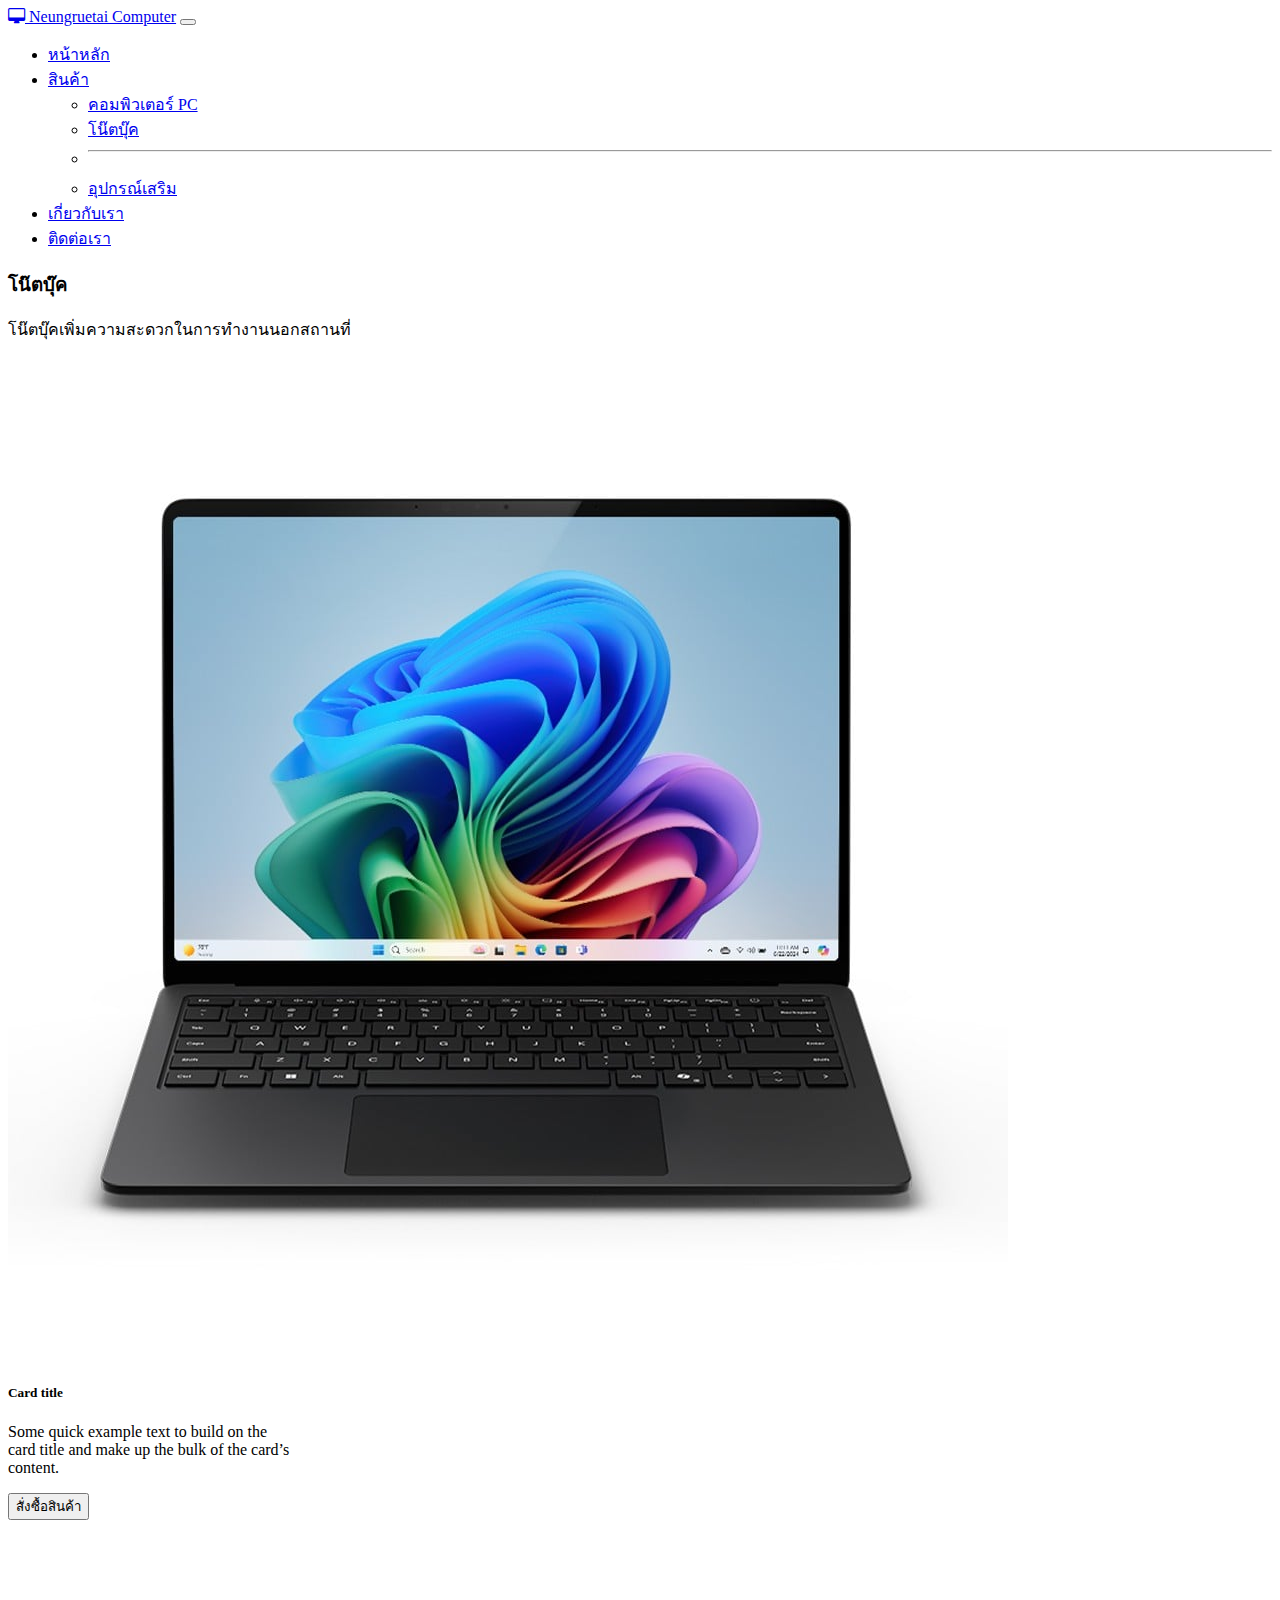
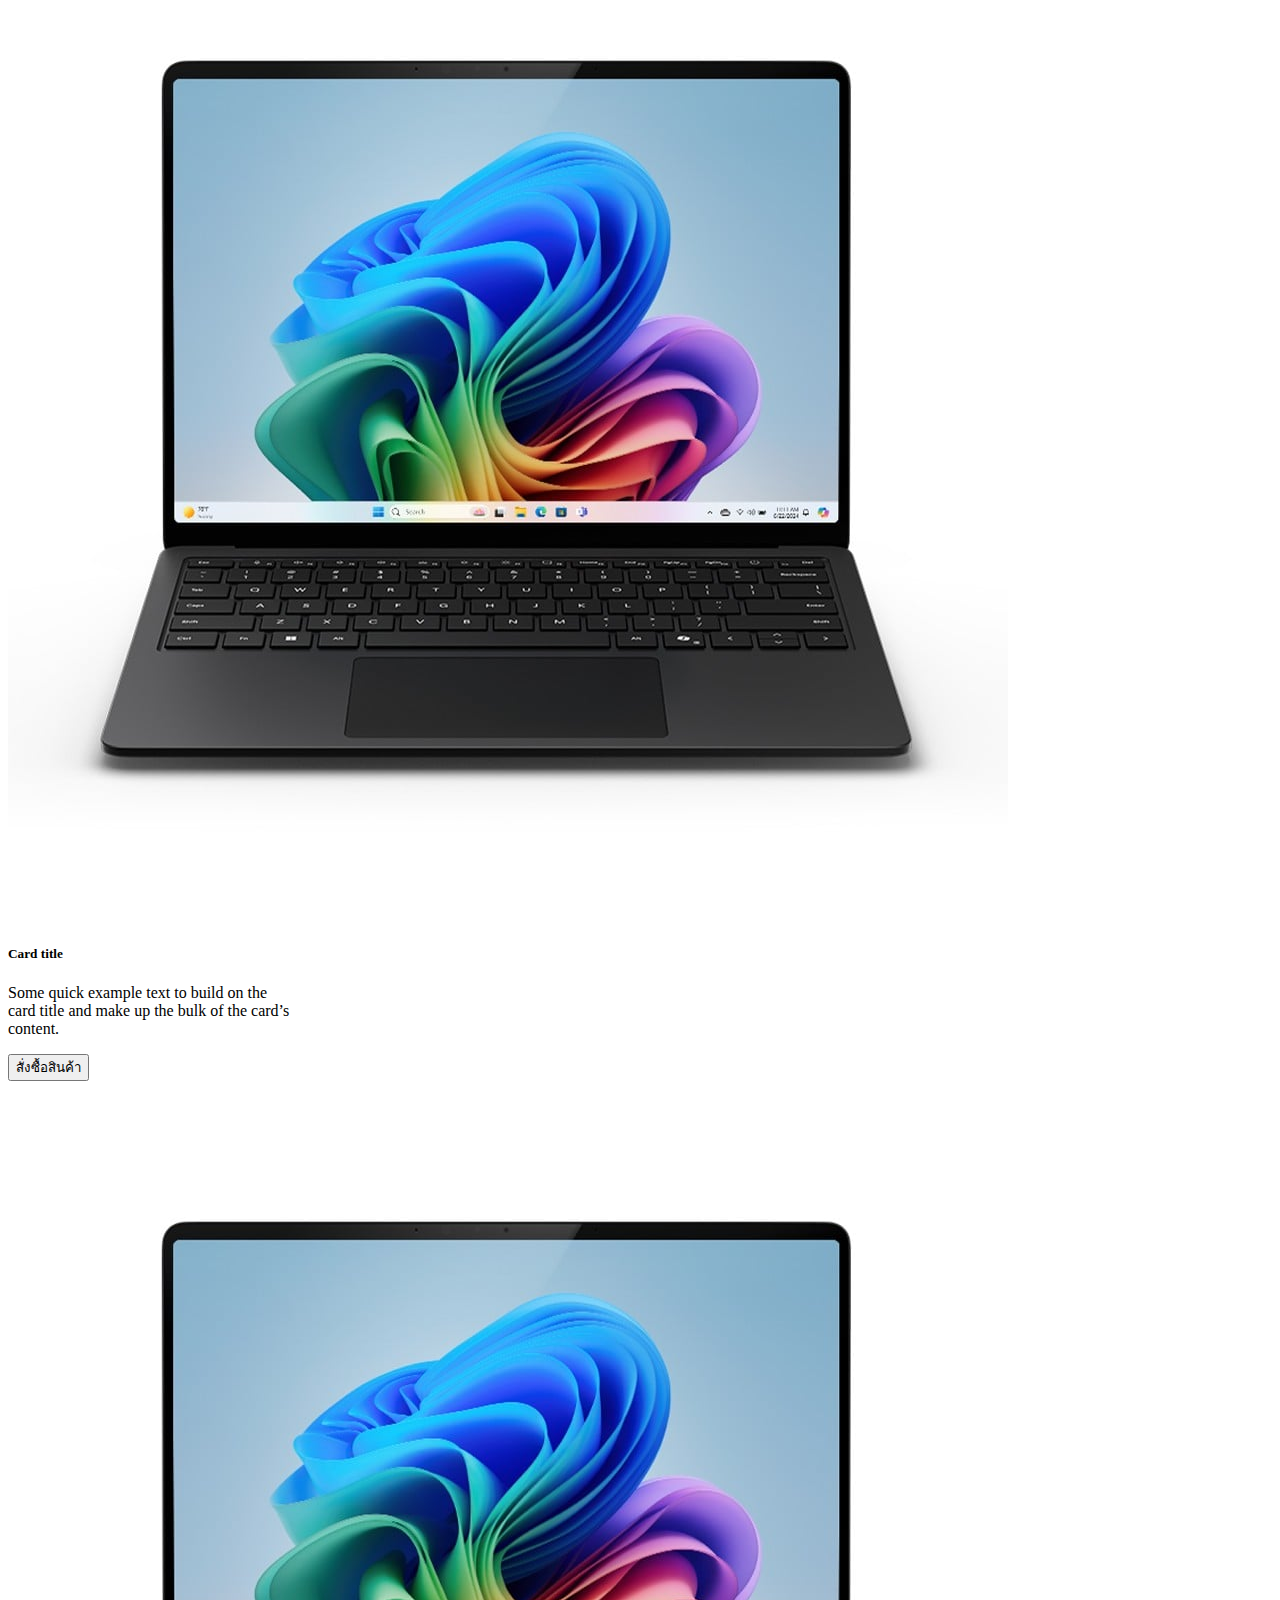
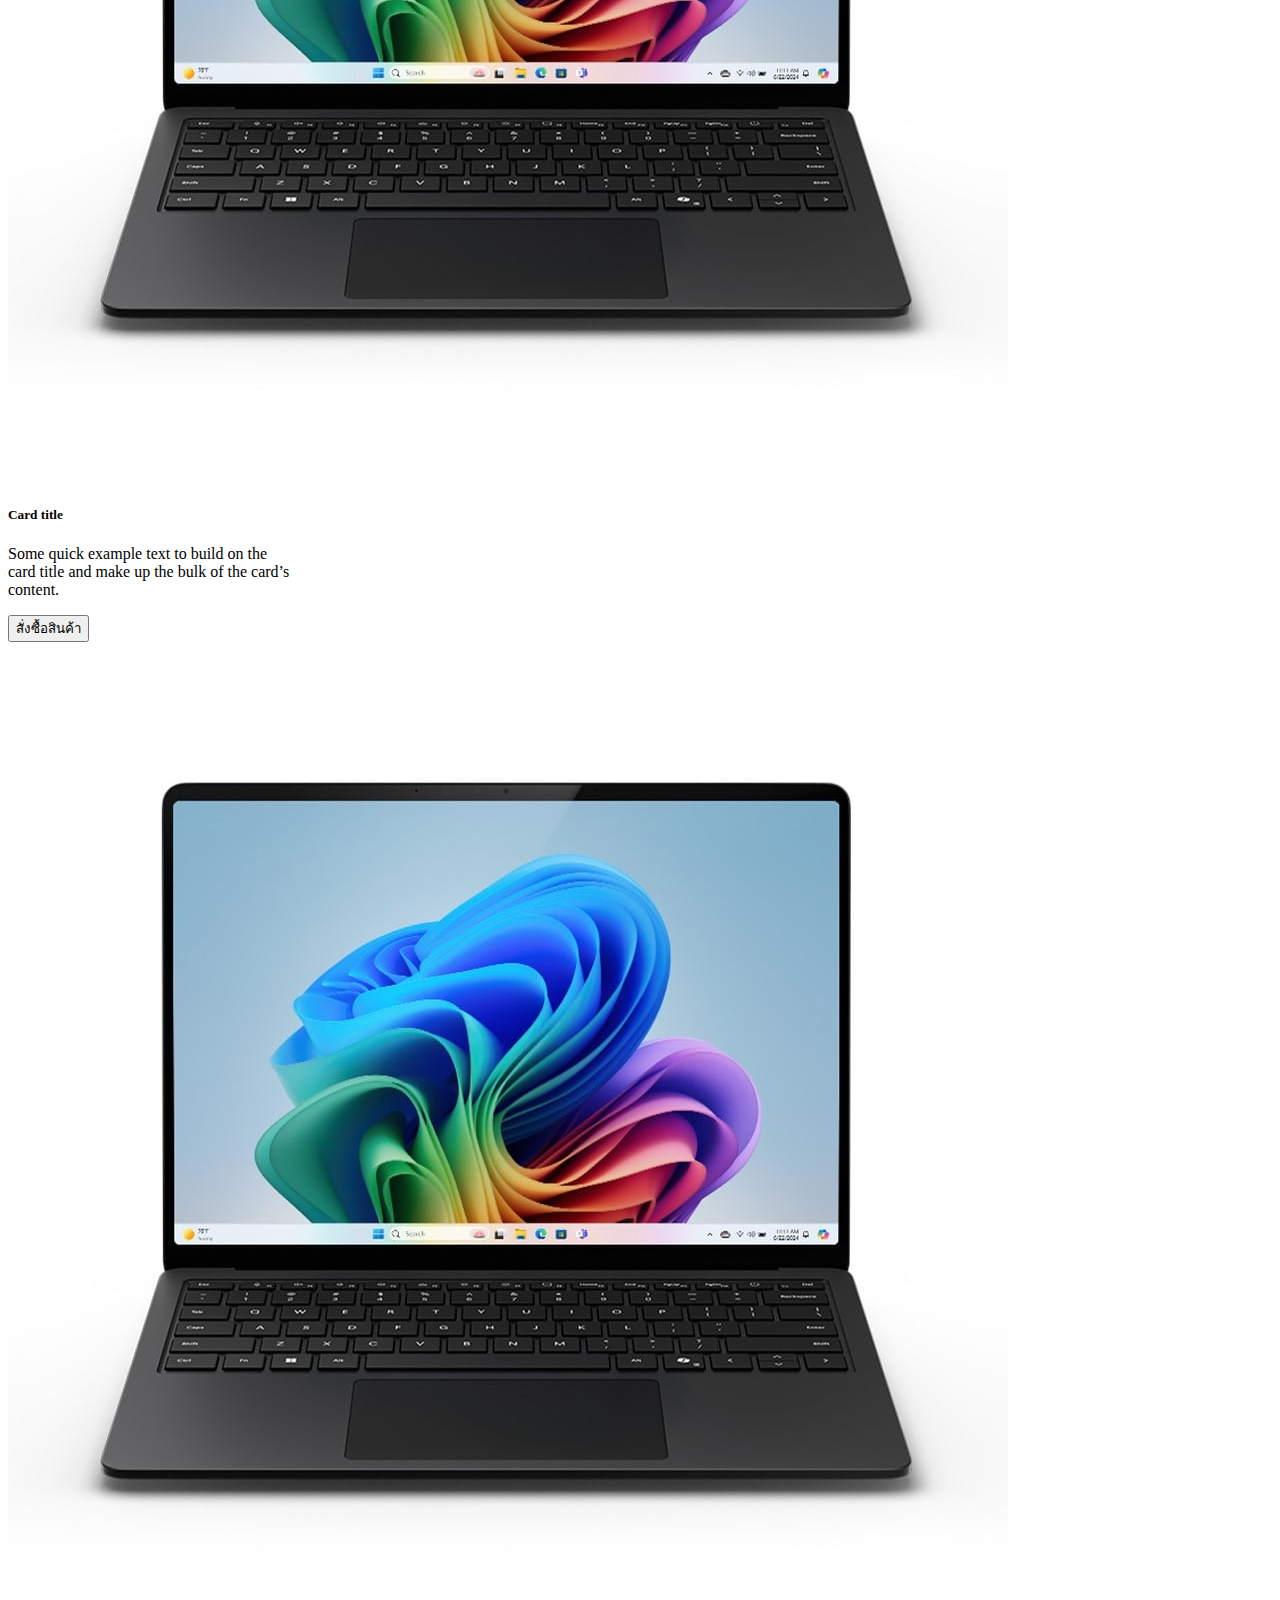
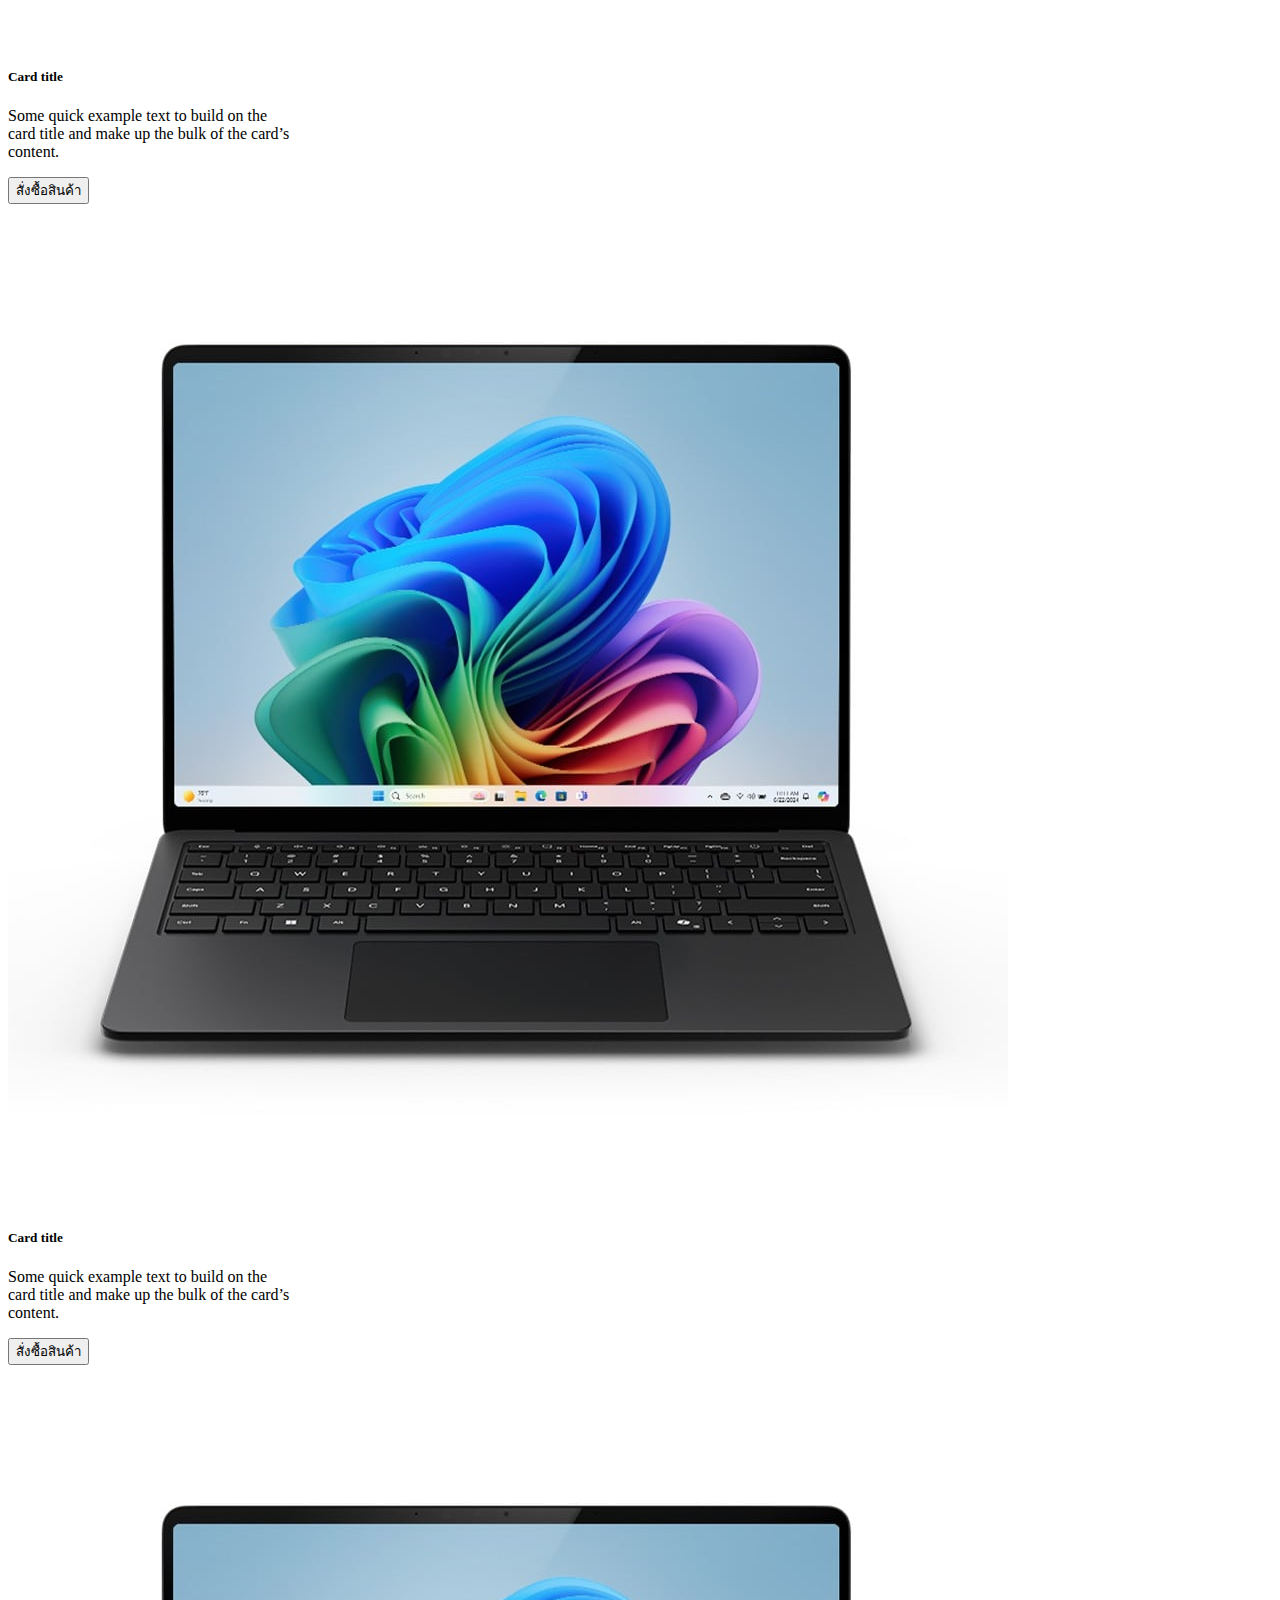
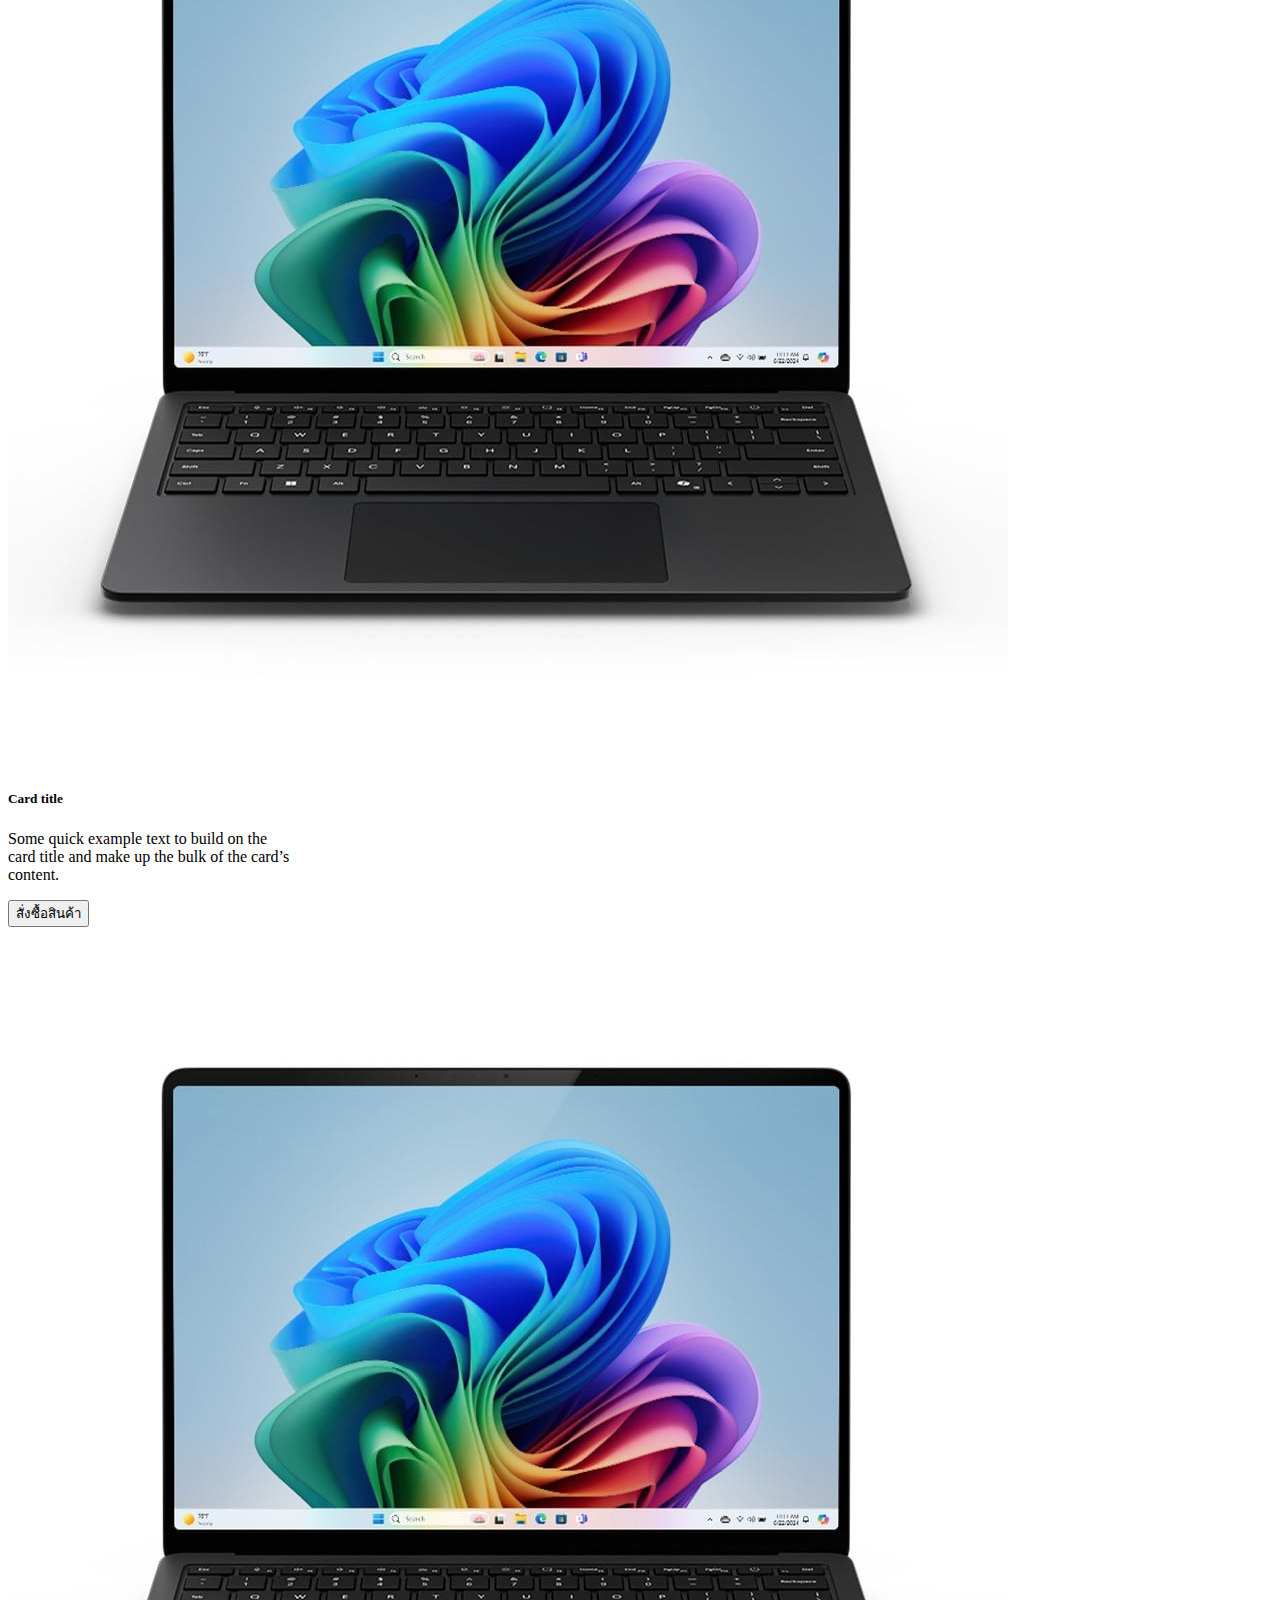
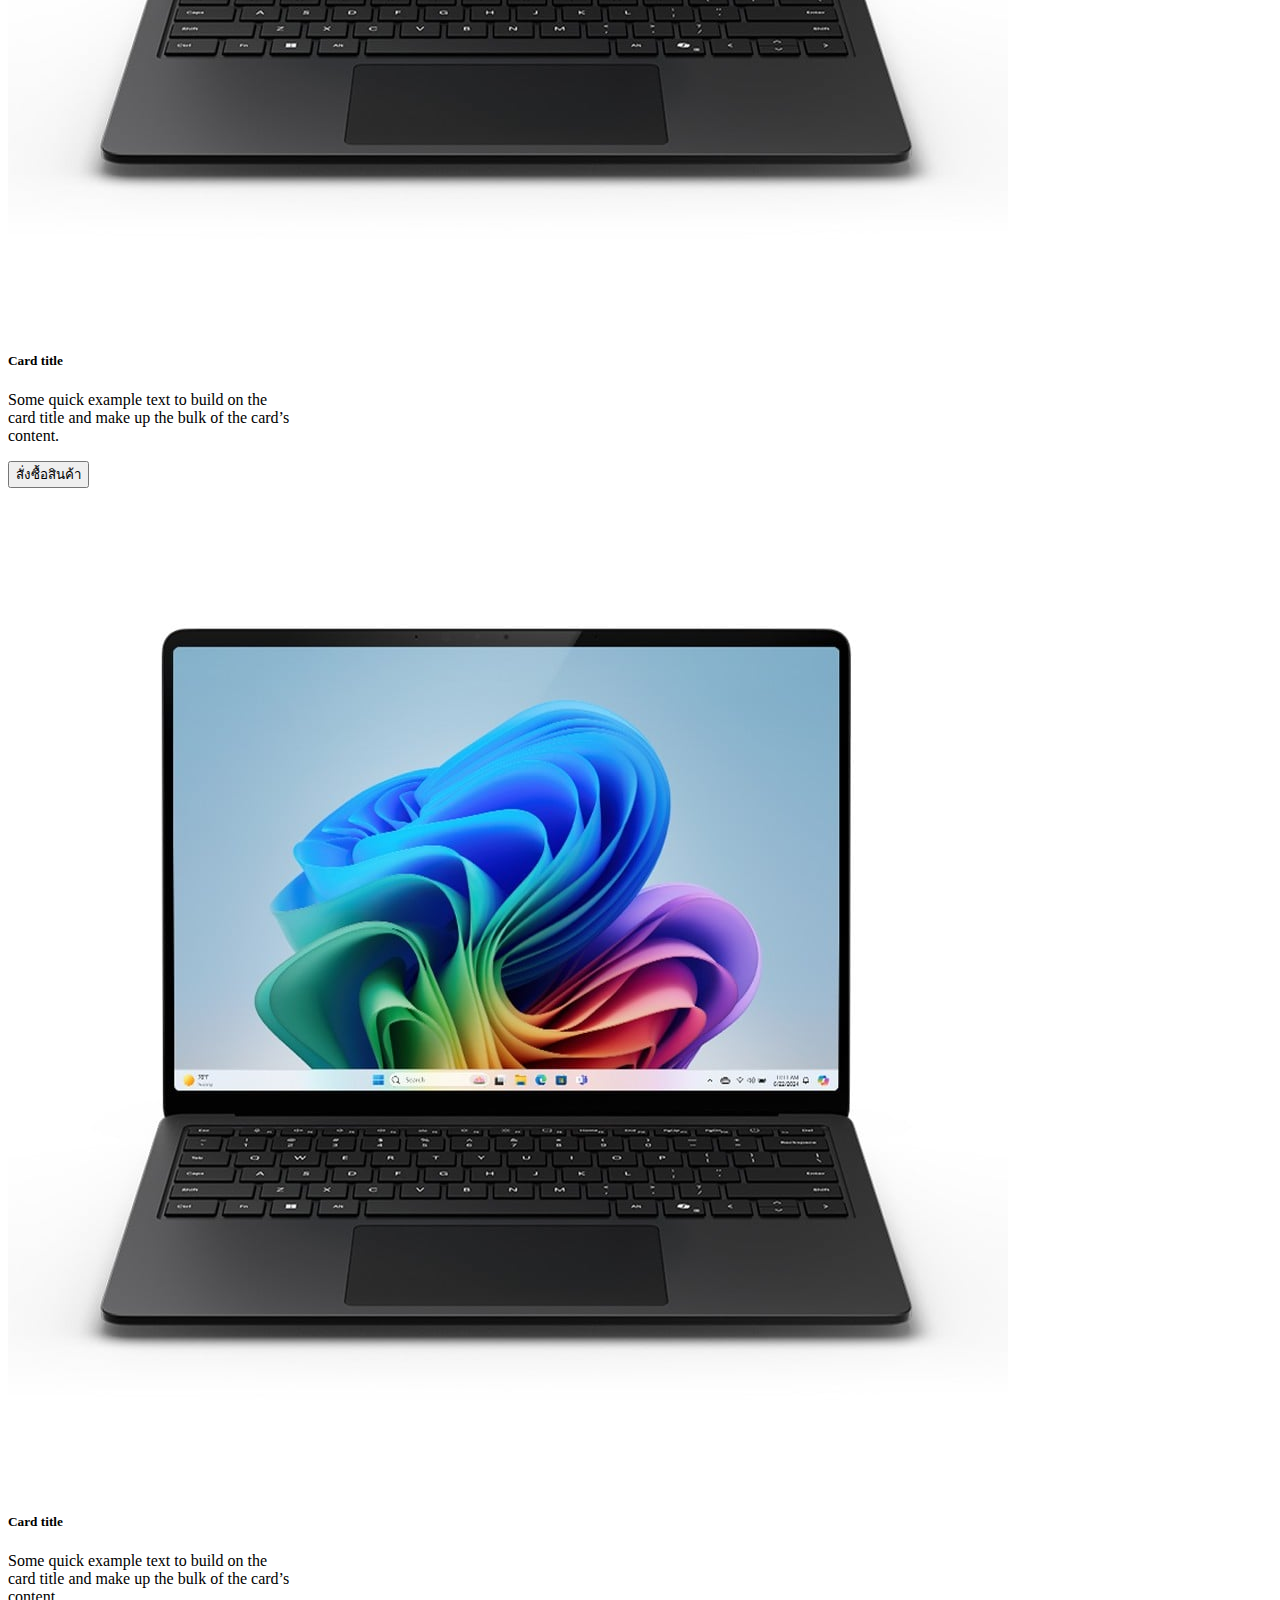
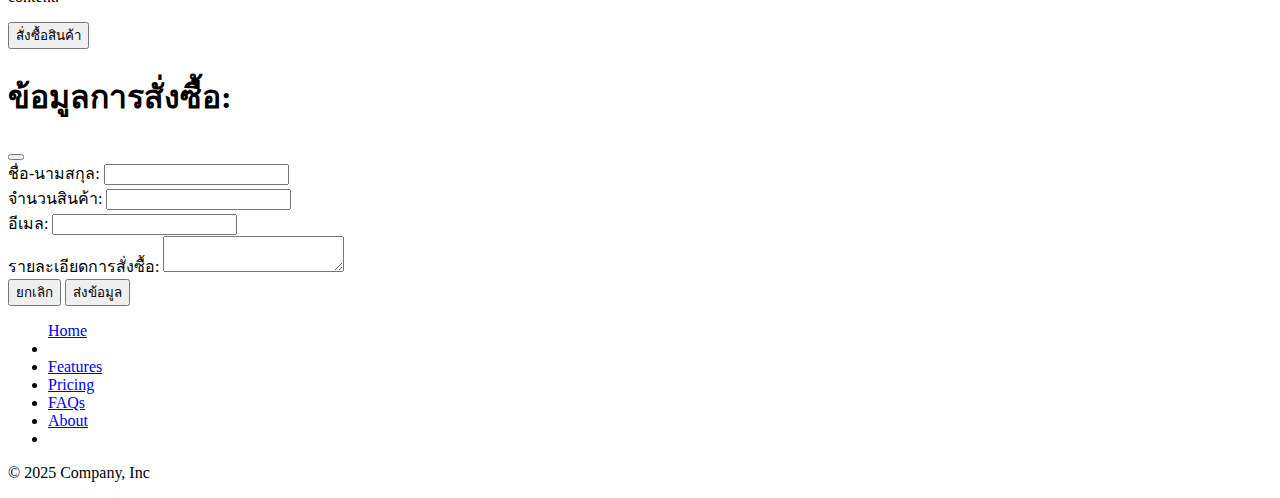
<file: product2.html>
<!DOCTYPE html>
<html lang="en">
<head>
    <meta charset="UTF-8">
    <meta name="viewport" content="width=device-width, initial-scale=1.0">
    <link href="https://cdn.jsdelivr.net/npm/bootstrap@5.3.7/dist/css/bootstrap.min.css" rel="stylesheet" integrity="sha384-LN+7fdVzj6u52u30Kp6M/trliBMCMKTyK833zpbD+pXdCLuTusPj697FH4R/5mcr" crossorigin="anonymous">
    <link rel="stylesheet" href="https://cdnjs.cloudflare.com/ajax/libs/font-awesome/4.7.0/css/font-awesome.min.css">
    <link rel="stylesheet" href="style.css">
  
    <title>โน๊ตบุ๊ค</title>

</head>
<body>
    <div class="container">
        <nav class="navbar navbar-expand-lg bg-warning">
  <div class="container-fluid">
    <a class="navbar-brand text-dark" href="index.html"><i class="fa fa-desktop" aria-hidden="true"></i> Neungruetai Computer</a>
    <button class="navbar-toggler" type="button" data-bs-toggle="collapse" data-bs-target="#navbarSupportedContent" aria-controls="navbarSupportedContent" aria-expanded="false" aria-label="Toggle navigation">
      <span class="navbar-toggler-icon"></span>
    </button>
    <div class="collapse navbar-collapse" id="navbarSupportedContent">
      <ul class="navbar-nav ms-auto mb-2 mb-lg-0">
        <li class="nav-item">
          <a class="nav-link active text-dark" aria-current="page" href="index.html">หน้าหลัก</a>
        </li>
        <li class="nav-item dropdown">
          <a class="nav-link dropdown-toggle text-dark" href="product.html" role="button" data-bs-toggle="dropdown" aria-expanded="false">
           สินค้า
          </a>
          <ul class="dropdown-menu">
            <li><a class="dropdown-item" href="product1.html">คอมพิวเตอร์ PC</a></li>
            <li><a class="dropdown-item" href="product2.html">โน๊ตบุ๊ค</a></li>
            <li><hr class="dropdown-divider"></li>
            <li><a class="dropdown-item" href="product3.html">อุปกรณ์เสริม</a></li>
          </ul>
        </li>
        <li class="nav-item">
          <a class="nav-link text-dark" href="about.html">เกี่ยวกับเรา</a>
        </li>
        <li class="nav-item">
          <a class="nav-link text-dark" href="contact.html">ติดต่อเรา</a>
        </li>
      </ul>
    </div>
  </div>
</nav>
<h3>โน๊ตบุ๊ค</h3>
<P>โน๊ตบุ๊คเพิ่มความสะดวกในการทำงานนอกสถานที่</P>
 <div class="container text-center">
  <div class="row">
    
    <div class="col">

      <div class="card" style="width: 18rem;">
  <img src="img/img2.jpg" class="card-img-top" alt="...">
  <div class="card-body">
    <h5 class="card-title">Card title</h5>
    <p class="card-text">Some quick example text to build on the card title and make up the bulk of the card’s content.</p>
    <button type="button" class="btn btn-warning" data-bs-toggle="modal" data-bs-target="#exampleModal" data-bs-whatever="@mdo">สั่งซื้อสินค้า</button>
  </div>
</div>
    </div>

     <div class="col">

      <div class="card" style="width: 18rem;">
  <img src="img/img2.jpg" class="card-img-top" alt="...">
  <div class="card-body">
    <h5 class="card-title">Card title</h5>
    <p class="card-text">Some quick example text to build on the card title and make up the bulk of the card’s content.</p>
    <button type="button" class="btn btn-warning" data-bs-toggle="modal" data-bs-target="#exampleModal" data-bs-whatever="@mdo">สั่งซื้อสินค้า</button>
  </div>
</div>
    </div>

     <div class="col">

      <div class="card" style="width: 18rem;">
  <img src="img/img2.jpg" class="card-img-top" alt="...">
  <div class="card-body">
    <h5 class="card-title">Card title</h5>
    <p class="card-text">Some quick example text to build on the card title and make up the bulk of the card’s content.</p>
    <button type="button" class="btn btn-warning" data-bs-toggle="modal" data-bs-target="#exampleModal" data-bs-whatever="@mdo">สั่งซื้อสินค้า</button>
  </div>
</div>
    </div>

     <div class="col">

      <div class="card" style="width: 18rem;">
  <img src="img/img2.jpg" class="card-img-top" alt="...">
  <div class="card-body">
    <h5 class="card-title">Card title</h5>
    <p class="card-text">Some quick example text to build on the card title and make up the bulk of the card’s content.</p>
    <button type="button" class="btn btn-warning" data-bs-toggle="modal" data-bs-target="#exampleModal" data-bs-whatever="@mdo">สั่งซื้อสินค้า</button>
  </div>
</div>
    </div>

     <div class="col py-5">

      <div class="card" style="width: 18rem;">
  <img src="img/img2.jpg" class="card-img-top" alt="...">
  <div class="card-body">
    <h5 class="card-title">Card title</h5>
    <p class="card-text">Some quick example text to build on the card title and make up the bulk of the card’s content.</p>
    <button type="button" class="btn btn-warning" data-bs-toggle="modal" data-bs-target="#exampleModal" data-bs-whatever="@mdo">สั่งซื้อสินค้า</button>
  </div>
</div>
    </div>

     <div class="col py-5">

      <div class="card" style="width: 18rem;">
  <img src="img/img2.jpg" class="card-img-top" alt="...">
  <div class="card-body">
    <h5 class="card-title">Card title</h5>
    <p class="card-text">Some quick example text to build on the card title and make up the bulk of the card’s content.</p>
    <button type="button" class="btn btn-warning" data-bs-toggle="modal" data-bs-target="#exampleModal" data-bs-whatever="@mdo">สั่งซื้อสินค้า</button>
  </div>
</div>
    </div>

     <div class="col py-5">

      <div class="card" style="width: 18rem;">
  <img src="img/img2.jpg" class="card-img-top" alt="...">
  <div class="card-body">
    <h5 class="card-title">Card title</h5>
    <p class="card-text">Some quick example text to build on the card title and make up the bulk of the card’s content.</p>
    <button type="button" class="btn btn-warning" data-bs-toggle="modal" data-bs-target="#exampleModal" data-bs-whatever="@mdo">สั่งซื้อสินค้า</button>
  </div>
</div>
    </div>

     <div class="col py-5">

      <div class="card" style="width: 18rem;">
  <img src="img/img2.jpg" class="card-img-top" alt="...">
  <div class="card-body">
    <h5 class="card-title">Card title</h5>
    <p class="card-text">Some quick example text to build on the card title and make up the bulk of the card’s content.</p>
    <button type="button" class="btn btn-warning" data-bs-toggle="modal" data-bs-target="#exampleModal" data-bs-whatever="@mdo">สั่งซื้อสินค้า</button>
  </div>
</div>
    </div>


    </div>
    </div>
  </div>
</div>
</div>


    <!-- ส่วน Modal สำหรับคำสั่งซื้อสินค้า -->

<div class="modal fade" id="exampleModal" tabindex="-1" aria-labelledby="exampleModalLabel" aria-hidden="true">
  <div class="modal-dialog">
    <div class="modal-content">
      <div class="modal-header">
        <h1 class="modal-title fs-5" id="exampleModalLabel">ข้อมูลการสั่งซื้อ:</h1>
        <button type="button" class="btn-close" data-bs-dismiss="modal" aria-label="Close"></button>
      </div>
      <div class="modal-body">
        <form>
          <div class="mb-3">
            <label for="recipient-name" class="col-form-label">ชื่อ-นามสกุล:</label>
            <input type="text" class="form-control" id="recipient-name">
          </div>
           <div class="mb-3">
            <label for="recipient-quantity" class="col-form-label">จำนวนสินค้า:</label>
            <input type="number" class="form-control" id="recipient-quantity">
          </div>
          <div class="mb-3">
            <label for="recipient-email" class="col-form-label">อีเมล:</label>
            <input type="email" class="form-control" id="recipient-email">
          </div>
          <div class="mb-3">
            <label for="message-text" class="col-form-label">รายละเอียดการสั่งซื้อ:</label>
            <textarea class="form-control" id="message-text"></textarea>
          </div>
        </form>
      </div>
      <div class="modal-footer">
        <button type="button" class="btn btn-danger" data-bs-dismiss="modal">ยกเลิก</button>
        <button type="button" class="btn btn-success">ส่งข้อมูล</button>
      </div>
    </div>
  </div>
</div>
<!-- ปิดส่วน Modil  -->


<footer class="bg-success py-3 my-4"> 
        <ul class="nav justify-content-center border-bottom pb-3 mb-3">
             <a href="#" class="nav-link px-2 text-white">Home</a>
            </li> <li class="nav-item">
             <li class="nav-item">
                <a href="#" class="nav-link px-2 text-white">Features</a>
            </li> <li class="nav-item">
                <a href="#" class="nav-link px-2 text-white">Pricing</a>
            </li> <li class="nav-item">
                <a href="#" class="nav-link px-2 text-white">FAQs</a>
            </li> <li class="nav-item">
              <a href="#" class="nav-link px-2 text-white">About</a>
            </li> <li class="nav-item">
        </ul>
         <p class="text-center text-white">© 2025 Company, Inc</p> </footer>

    <script src="https://cdn.jsdelivr.net/npm/bootstrap@5.3.7/dist/js/bootstrap.bundle.min.js" integrity="sha384-ndDqU0Gzau9qJ1lfW4pNLlhNTkCfHzAVBReH9diLvGRem5+R9g2FzA8ZGN954O5Q" crossorigin="anonymous"></script>
</body>
</html>
</file>
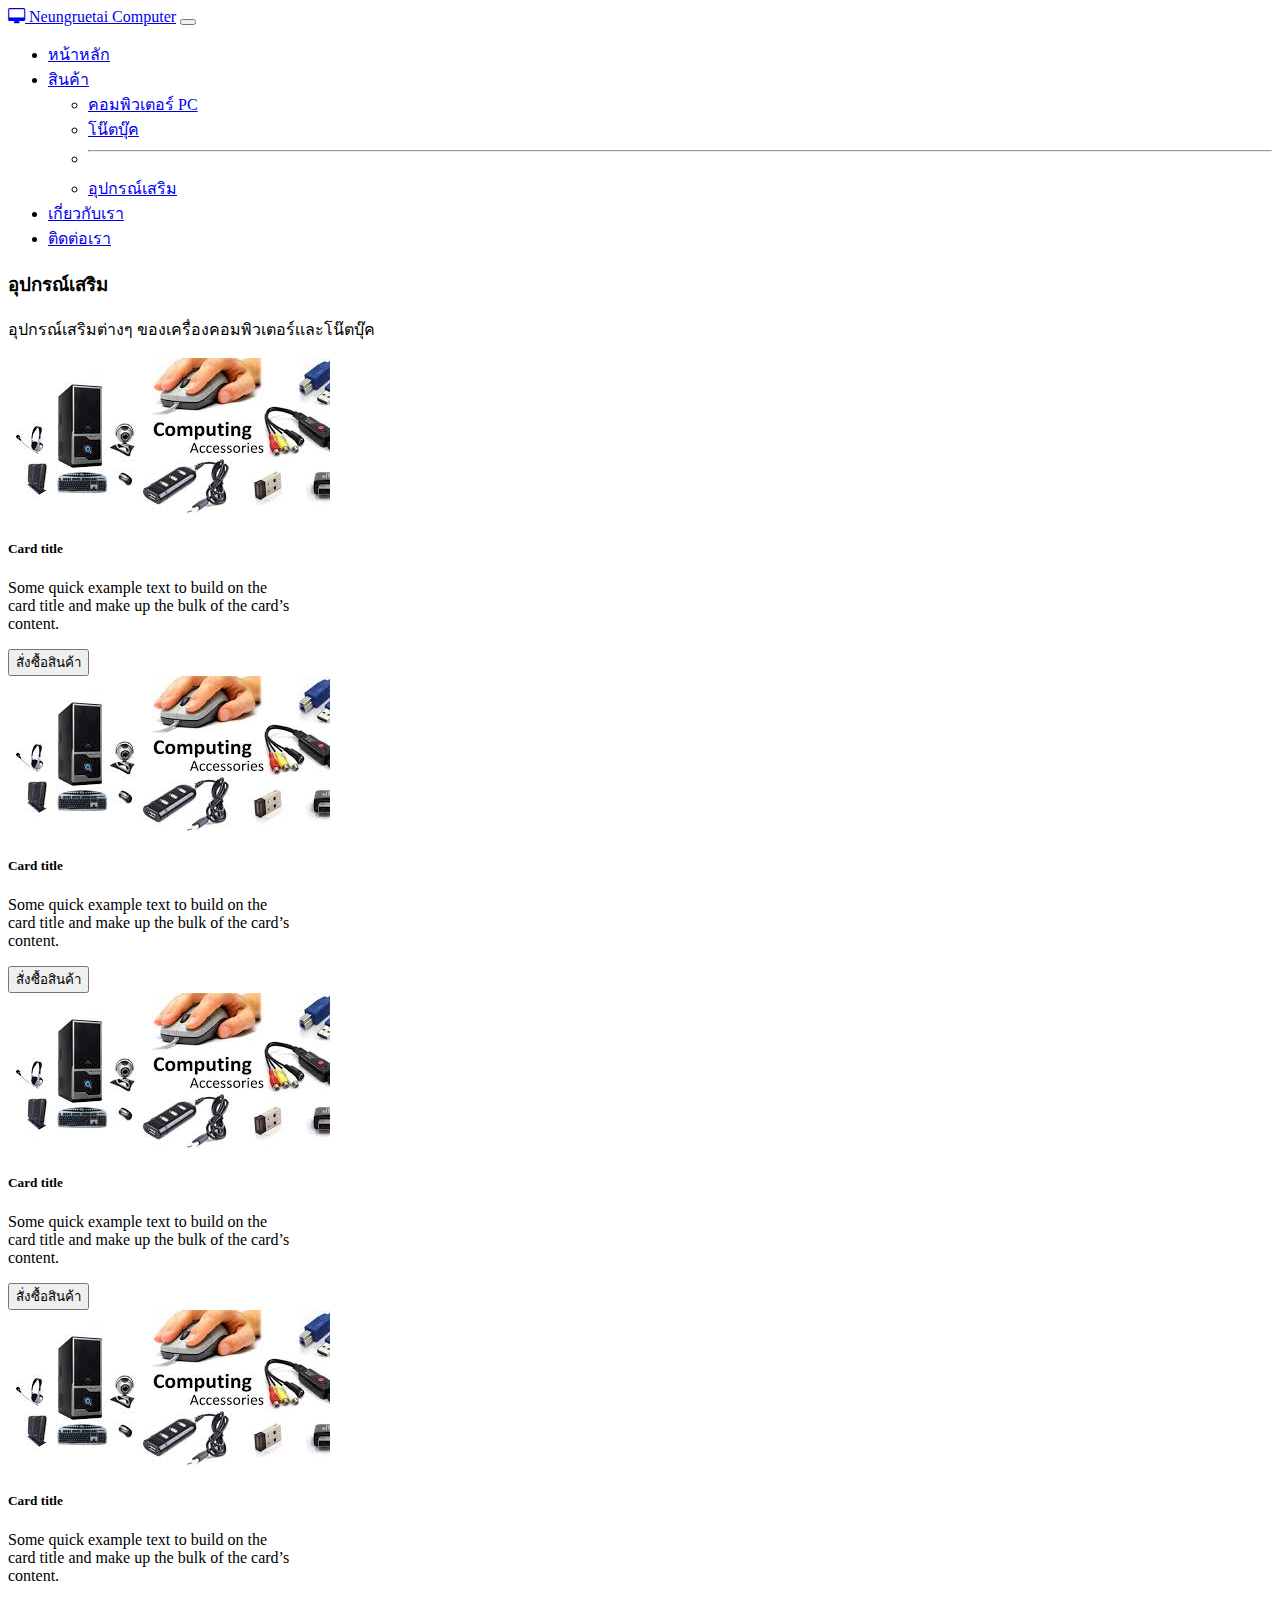
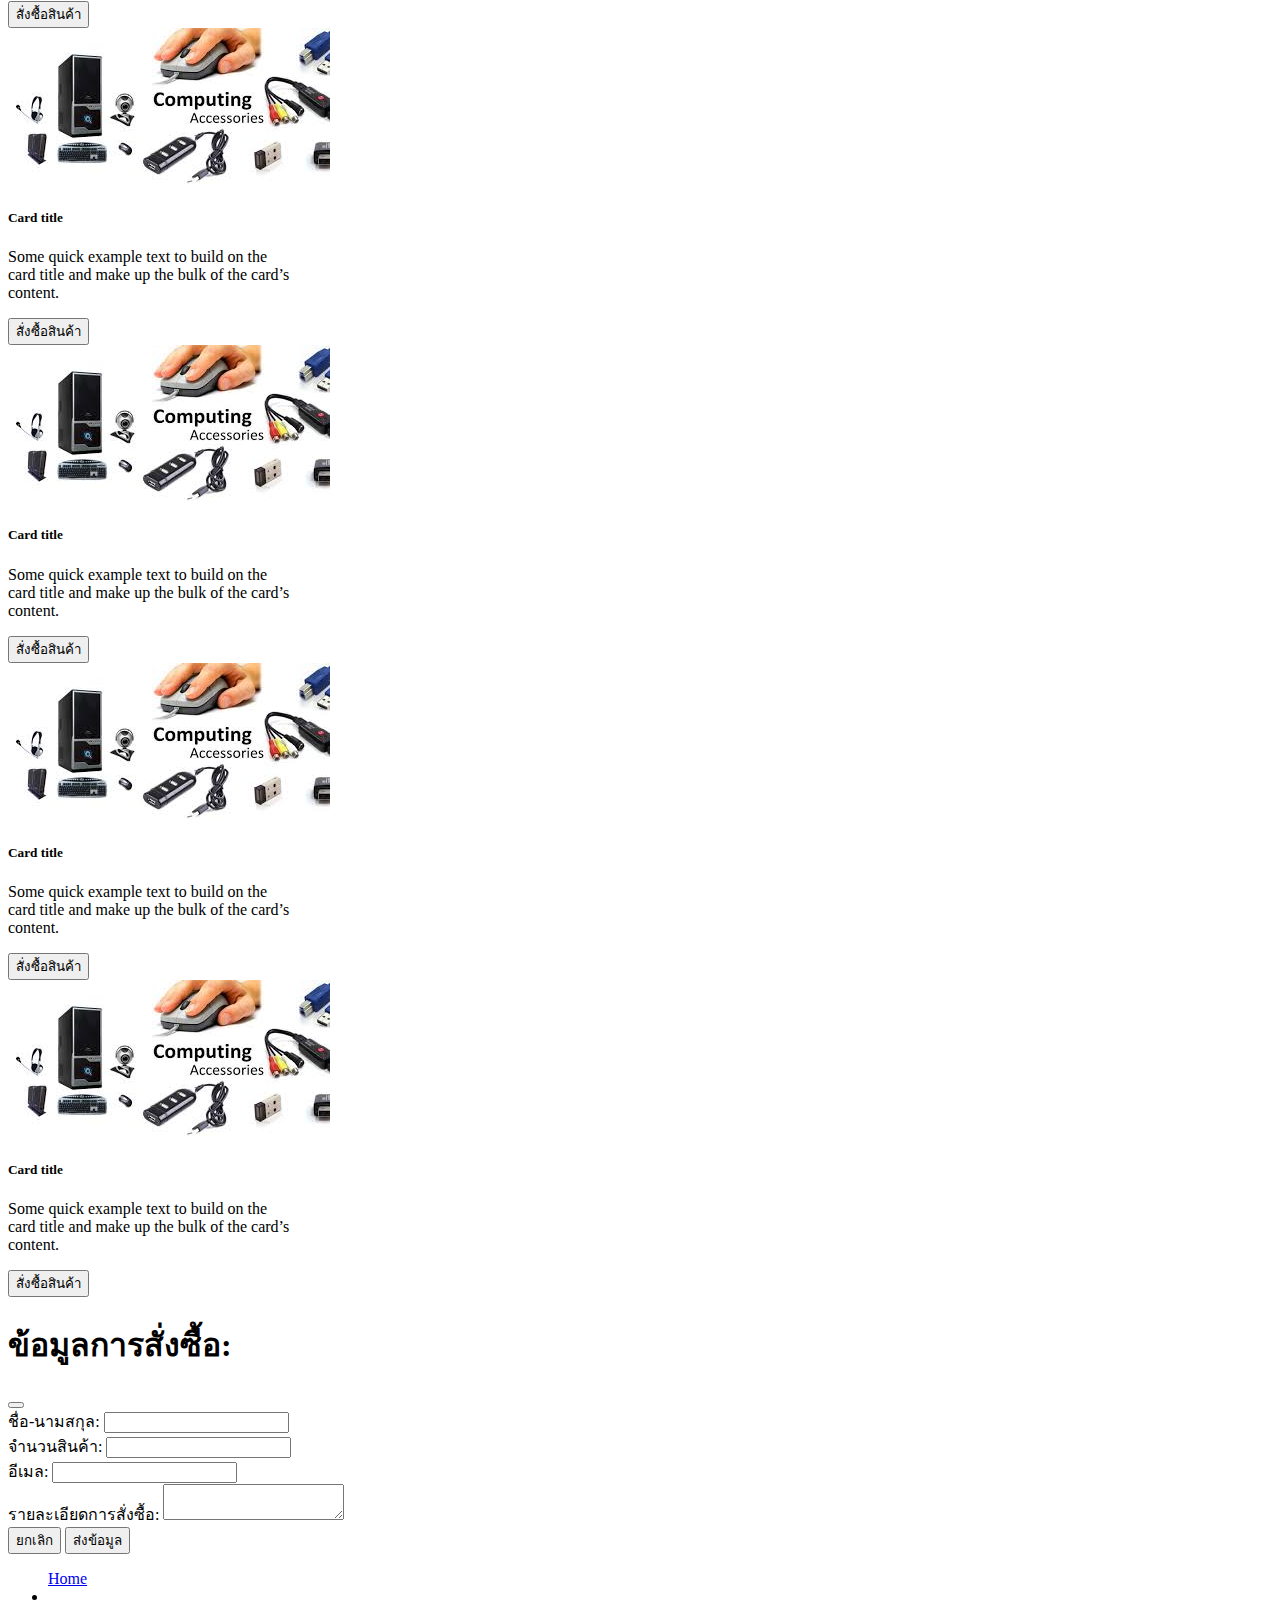
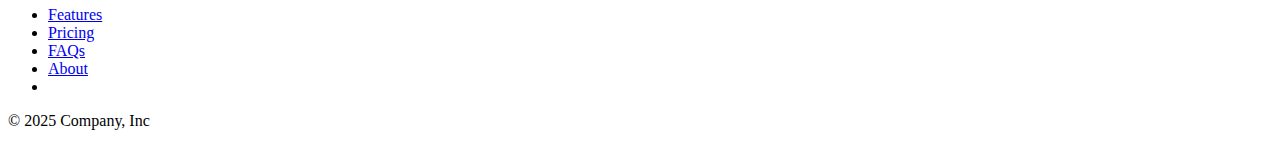
<file: product3.html>
<!DOCTYPE html>
<html lang="en">
<head>
    <meta charset="UTF-8">
    <meta name="viewport" content="width=device-width, initial-scale=1.0">
    <link href="https://cdn.jsdelivr.net/npm/bootstrap@5.3.7/dist/css/bootstrap.min.css" rel="stylesheet" integrity="sha384-LN+7fdVzj6u52u30Kp6M/trliBMCMKTyK833zpbD+pXdCLuTusPj697FH4R/5mcr" crossorigin="anonymous">
    <link rel="stylesheet" href="https://cdnjs.cloudflare.com/ajax/libs/font-awesome/4.7.0/css/font-awesome.min.css">
    <link rel="stylesheet" href="style.css">

    <title>อุปกรณ์เสริม</title>

</head>
<body>
    <div class="container">
        <nav class="navbar navbar-expand-lg bg-warning">
  <div class="container-fluid">
    <a class="navbar-brand text-dark" href="index.html"><i class="fa fa-desktop" aria-hidden="true"></i> Neungruetai Computer</a>
    <button class="navbar-toggler" type="button" data-bs-toggle="collapse" data-bs-target="#navbarSupportedContent" aria-controls="navbarSupportedContent" aria-expanded="false" aria-label="Toggle navigation">
      <span class="navbar-toggler-icon"></span>
    </button>
    <div class="collapse navbar-collapse" id="navbarSupportedContent">
      <ul class="navbar-nav ms-auto mb-2 mb-lg-0">
        <li class="nav-item">
          <a class="nav-link active text-dark" aria-current="page" href="index.html">หน้าหลัก</a>
        </li>
        <li class="nav-item dropdown">
          <a class="nav-link dropdown-toggle text-dark" href="product.html" role="button" data-bs-toggle="dropdown" aria-expanded="false">
           สินค้า
          </a>
          <ul class="dropdown-menu">
            <li><a class="dropdown-item" href="product1.html">คอมพิวเตอร์ PC</a></li>
            <li><a class="dropdown-item" href="product2.html">โน๊ตบุ๊ค</a></li>
            <li><hr class="dropdown-divider"></li>
            <li><a class="dropdown-item" href="product3.html">อุปกรณ์เสริม</a></li>
          </ul>
        </li>
        <li class="nav-item">
          <a class="nav-link text-dark" href="about.html">เกี่ยวกับเรา</a>
        </li>
        <li class="nav-item">
          <a class="nav-link text-dark" href="contact.html">ติดต่อเรา</a>
        </li>
      </ul>
    </div>
  </div>
</nav>
<h3>อุปกรณ์เสริม</h3>
<p>อุปกรณ์เสริมต่างๆ ของเครื่องคอมพิวเตอร์เเละโน๊ตบุ๊ค</p>
 <div class="container text-center">
  <div class="row">

    <div class="col">

      <div class="card" style="width: 18rem;">
  <img src="img/img3.jpg" class="card-img-top" alt="...">
  <div class="card-body">
    <h5 class="card-title">Card title</h5>
    <p class="card-text">Some quick example text to build on the card title and make up the bulk of the card’s content.</p>
    <button type="button" class="btn btn-warning" data-bs-toggle="modal" data-bs-target="#exampleModal" data-bs-whatever="@mdo">สั่งซื้อสินค้า</button>
  </div>
</div>
    </div>


    <div class="col">
   
      <div class="card" style="width: 18rem;">
  <img src="img/img3.jpg" class="card-img-top" alt="...">
  <div class="card-body">
    <h5 class="card-title">Card title</h5>
    <p class="card-text">Some quick example text to build on the card title and make up the bulk of the card’s content.</p>
    <button type="button" class="btn btn-warning" data-bs-toggle="modal" data-bs-target="#exampleModal" data-bs-whatever="@mdo">สั่งซื้อสินค้า</button>
  </div>
</div>
    </div>


    <div class="col">

      <div class="card" style="width: 18rem;">
  <img src="img/img3.jpg" class="card-img-top" alt="...">
  <div class="card-body">
    <h5 class="card-title">Card title</h5>
    <p class="card-text">Some quick example text to build on the card title and make up the bulk of the card’s content.</p>
    <button type="button" class="btn btn-warning" data-bs-toggle="modal" data-bs-target="#exampleModal" data-bs-whatever="@mdo">สั่งซื้อสินค้า</button>
  </div>
</div>
    </div>


    <div class="col">
   
      <div class="card" style="width: 18rem;">
  <img src="img/img3.jpg" class="card-img-top" alt="...">
  <div class="card-body">
    <h5 class="card-title">Card title</h5>
    <p class="card-text">Some quick example text to build on the card title and make up the bulk of the card’s content.</p>
    <button type="button" class="btn btn-warning" data-bs-toggle="modal" data-bs-target="#exampleModal" data-bs-whatever="@mdo">สั่งซื้อสินค้า</button>
  </div>
</div>
    </div>


    <div class="col py-5">
   
      <div class="card" style="width: 18rem;">
  <img src="img/img3.jpg" class="card-img-top" alt="...">
  <div class="card-body">
    <h5 class="card-title">Card title</h5>
    <p class="card-text">Some quick example text to build on the card title and make up the bulk of the card’s content.</p>
    <button type="button" class="btn btn-warning" data-bs-toggle="modal" data-bs-target="#exampleModal" data-bs-whatever="@mdo">สั่งซื้อสินค้า</button>
  </div>
</div>
    </div>


    <div class="col py-5">
   
      <div class="card" style="width: 18rem;">
  <img src="img/img3.jpg" class="card-img-top" alt="...">
  <div class="card-body">
    <h5 class="card-title">Card title</h5>
    <p class="card-text">Some quick example text to build on the card title and make up the bulk of the card’s content.</p>
    <button type="button" class="btn btn-warning" data-bs-toggle="modal" data-bs-target="#exampleModal" data-bs-whatever="@mdo">สั่งซื้อสินค้า</button>
  </div>
</div>
    </div>


    <div class="col py-5">
   
      <div class="card" style="width: 18rem;">
  <img src="img/img3.jpg" class="card-img-top" alt="...">
  <div class="card-body">
    <h5 class="card-title">Card title</h5>
    <p class="card-text">Some quick example text to build on the card title and make up the bulk of the card’s content.</p>
    <button type="button" class="btn btn-warning" data-bs-toggle="modal" data-bs-target="#exampleModal" data-bs-whatever="@mdo">สั่งซื้อสินค้า</button>
  </div>
</div>
    </div>


    <div class="col py-5">
   
      <div class="card" style="width: 18rem;">
  <img src="img/img3.jpg" class="card-img-top" alt="...">
  <div class="card-body">
    <h5 class="card-title">Card title</h5>
    <p class="card-text">Some quick example text to build on the card title and make up the bulk of the card’s content.</p>
    <button type="button" class="btn btn-warning" data-bs-toggle="modal" data-bs-target="#exampleModal" data-bs-whatever="@mdo">สั่งซื้อสินค้า</button>
  </div>
</div>
    </div>

  </div>
</div>
    </div>


    <!-- ส่วน Modal สำหรับคำสั่งซื้อสินค้า -->

<div class="modal fade" id="exampleModal" tabindex="-1" aria-labelledby="exampleModalLabel" aria-hidden="true">
  <div class="modal-dialog">
    <div class="modal-content">
      <div class="modal-header">
        <h1 class="modal-title fs-5" id="exampleModalLabel">ข้อมูลการสั่งซื้อ:</h1>
        <button type="button" class="btn-close" data-bs-dismiss="modal" aria-label="Close"></button>
      </div>
      <div class="modal-body">
        <form>
          <div class="mb-3">
            <label for="recipient-name" class="col-form-label">ชื่อ-นามสกุล:</label>
            <input type="text" class="form-control" id="recipient-name">
          </div>
           <div class="mb-3">
            <label for="recipient-quantity" class="col-form-label">จำนวนสินค้า:</label>
            <input type="number" class="form-control" id="recipient-quantity">
          </div>
          <div class="mb-3">
            <label for="recipient-email" class="col-form-label">อีเมล:</label>
            <input type="email" class="form-control" id="recipient-email">
          </div>
          <div class="mb-3">
            <label for="message-text" class="col-form-label">รายละเอียดการสั่งซื้อ:</label>
            <textarea class="form-control" id="message-text"></textarea>
          </div>
        </form>
      </div>
      <div class="modal-footer">
        <button type="button" class="btn btn-danger" data-bs-dismiss="modal">ยกเลิก</button>
        <button type="button" class="btn btn-success">ส่งข้อมูล</button>
      </div>
    </div>
  </div>
</div>
<!-- ปิดส่วน Modil  -->


<footer class="bg-success py-3 my-4"> 
        <ul class="nav justify-content-center border-bottom pb-3 mb-3">
             <a href="#" class="nav-link px-2 text-white">Home</a>
            </li> <li class="nav-item">
             <li class="nav-item">
                <a href="#" class="nav-link px-2 text-white">Features</a>
            </li> <li class="nav-item">
                <a href="#" class="nav-link px-2 text-white">Pricing</a>
            </li> <li class="nav-item">
                <a href="#" class="nav-link px-2 text-white">FAQs</a>
            </li> <li class="nav-item">
              <a href="#" class="nav-link px-2 text-white">About</a>
            </li> <li class="nav-item">
        </ul>
         <p class="text-center text-white">© 2025 Company, Inc</p> </footer>

    <script src="https://cdn.jsdelivr.net/npm/bootstrap@5.3.7/dist/js/bootstrap.bundle.min.js" integrity="sha384-ndDqU0Gzau9qJ1lfW4pNLlhNTkCfHzAVBReH9diLvGRem5+R9g2FzA8ZGN954O5Q" crossorigin="anonymous"></script>
</body>
</html>
</file>
<file: style.css>
boby{
    font-family:'kanit',sans-serif;
    background-color: #f8f8f8;
}
.brand-logo {
    border: 1px solid #ccc;
    padding: 10px;
    background-color: #fff;
    display: flex;
    align-items: center;
    justify-content: center;
    height: 80px;
    transition: transform 0.3s;
}
.brand-logo:hover{
    border-color: #00bfff;
    transform: scale(1.05);
}
.brand-logo img {
    max-height: 60px;
    max-width: 100%;
}
</file>
